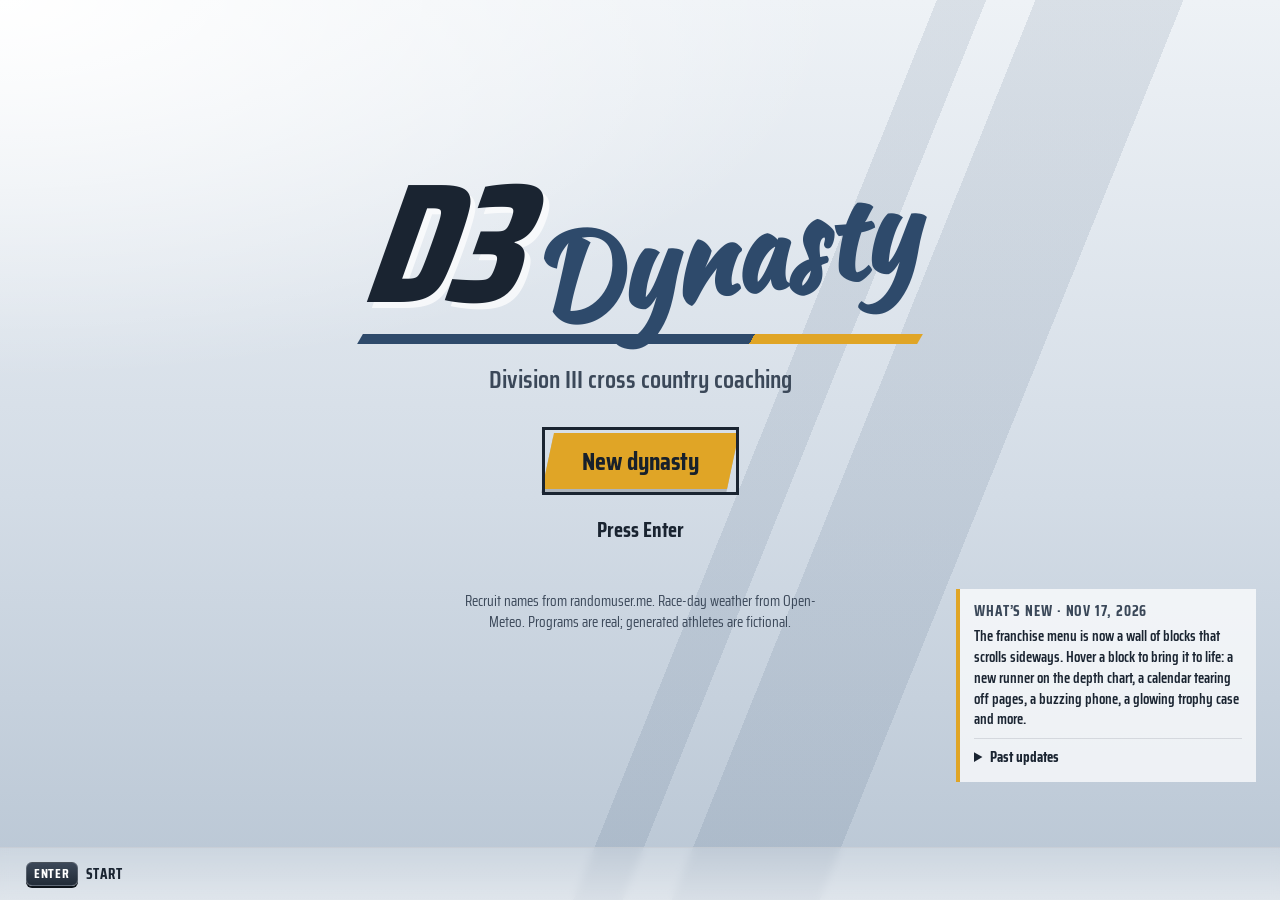
<file: index.html>
<!DOCTYPE html>
<html lang="en">
<head>
  <meta charset="utf-8">
  <meta name="viewport" content="width=device-width, initial-scale=1">
  <title>D3 Dynasty | Division III Cross Country Coaching</title>
  <meta name="description" content="Coach any NCAA Division III cross country program: recruit, set your top seven, race a six-meet season and build a dynasty.">
  <meta name="color-scheme" content="light dark">
  <meta name="theme-color" content="#1A2431">
  <link rel="icon" href="favicon.svg" type="image/svg+xml">
  <link rel="preconnect" href="https://fonts.googleapis.com">
  <link rel="preconnect" href="https://fonts.gstatic.com" crossorigin>
  <link rel="stylesheet" href="https://fonts.googleapis.com/css2?family=Kaushan+Script&amp;family=Saira+Condensed:wght@400;500;600;700;800&amp;display=swap">
  <link rel="stylesheet" href="css/styles.css">
  <script defer src="js/util.js"></script>
  <script defer src="js/storage.js"></script>
  <script defer src="js/audio.js"></script>
  <script defer src="js/data/schools.js"></script>
  <script defer src="js/data/logos.js"></script>
  <script defer src="js/data/names.js"></script>
  <script defer src="js/data/places.js"></script>
  <script defer src="js/data/courses.js"></script>
  <script defer src="js/data/rosters.js"></script>
  <script defer src="js/athletes.js"></script>
  <script defer src="js/looks.js"></script>
  <script defer src="js/race.js"></script>
  <script defer src="js/course.js"></script>
  <script defer src="js/training.js"></script>
  <script defer src="js/staff.js"></script>
  <script defer src="js/texts.js"></script>
  <script defer src="js/facilities.js"></script>
  <script defer src="js/difficulty.js"></script>
  <script defer src="js/scouting.js"></script>
  <script defer src="js/api.js"></script>
  <script defer src="js/season.js"></script>
  <script defer src="js/ui/common.js"></script>
  <script defer src="js/ui/avatar.js"></script>
  <script defer src="js/ui/hub-art.js"></script>
  <script defer src="js/ui/title.js"></script>
  <script defer src="js/ui/hub.js"></script>
  <script defer src="js/ui/roster.js"></script>
  <script defer src="js/ui/wheel.js"></script>
  <script defer src="js/ui/meet.js"></script>
  <script defer src="js/ui/training.js"></script>
  <script defer src="js/ui/race-view.js"></script>
  <script defer src="js/ui/offseason.js"></script>
  <script defer src="js/ui/staff.js"></script>
  <script defer src="js/ui/texts.js"></script>
  <script defer src="js/ui/facilities.js"></script>
  <script defer src="js/ui/look.js"></script>
  <script defer src="js/ui/recruit.js"></script>
  <script defer src="js/main.js"></script>
</head>
<body class="is-title">
  <a class="skip-link" href="#screen">Skip to content</a>

  <header class="masthead" id="masthead">
    <div class="masthead__row">
      <h1 class="screen-title" id="screen-title">D3 Dynasty</h1>
      <div class="masthead__status">
        <div class="rep" id="rep-display"></div>
        <p class="season-tag" id="season-tag"></p>
        <button type="button" class="toggle" id="toggle-sound" aria-pressed="true">Sound</button>
        <button type="button" class="toggle" id="toggle-announcer" aria-pressed="false">Announcer</button>
        <button type="button" class="toggle" id="toggle-dark" aria-pressed="false">Dark mode</button>
      </div>
    </div>
    <div class="context-bar" id="context-bar">
      <button type="button" class="keycap keycap--bumper" id="squad-prev" aria-label="Previous squad (Q)">Q</button>
      <div class="context-bar__team" id="context-team"></div>
      <div class="context-bar__squad" id="context-squad"></div>
      <button type="button" class="keycap keycap--bumper" id="squad-next" aria-label="Next squad (E)">E</button>
    </div>
  </header>

  <main id="screen" class="screen" tabindex="-1"></main>

  <footer class="legend-bar">
    <nav class="legend" id="legend" aria-label="Controls"></nav>
    <section class="ticker" aria-label="League news">
      <p class="ticker__tag">XC Wire</p>
      <div class="ticker__window">
        <p class="ticker__track" id="ticker-track"></p>
      </div>
    </section>
  </footer>

  <div class="toasts" id="toasts" role="status" aria-live="polite"></div>

  <dialog class="confirm" id="confirm-dialog" closedby="any" aria-labelledby="confirm-message">
    <form method="dialog" class="confirm__form">
      <p class="confirm__message" id="confirm-message"></p>
      <div class="confirm__actions">
        <button type="submit" class="btn btn--ghost" value="cancel" id="confirm-cancel">Cancel</button>
        <button type="submit" class="btn btn--danger" value="ok" id="confirm-ok">Confirm</button>
      </div>
    </form>
  </dialog>

  <noscript>
    <p class="noscript">D3 Dynasty needs JavaScript to run. Turn it on and reload the page.</p>
  </noscript>
</body>
</html>
</file>
<file: css/styles.css>
/* ==========================================================================
   D3 Dynasty: menu-era sports game styling.
   Fog-and-steel backdrop, ink bars, one team highlight color.
   Team tokens (--team-*) are rewritten by JavaScript when a school is chosen.
   ========================================================================== */

:root {
  /* Base palette */
  --fog: #E6EBF1;
  --fog-deep: #CFD8E2;
  --steel: #B9C6D4;
  --ink: #1A2431;
  --ink-2: #2B3746;
  --ink-3: #3B4859;
  --row-text: #25303D;
  --reserve: #66717F;
  --line: rgba(26, 36, 49, 0.12);
  --glass: rgba(255, 255, 255, 0.62);
  --col-hi: rgba(110, 128, 150, 0.22);
  --good: #1D7A45;
  --bad: #B3261E;
  --on-dark: #E9EEF3;
  --on-dark-dim: #A9B5C3;

  /* Theme tokens: text and surfaces that flip in dark mode. --ink stays
     the dark-surface color; text that used to be ink uses --text-strong. */
  --text-strong: #1A2431;
  --text-body: #25303D;
  --text-muted: #3B4859;
  --text-faint: #66717F;
  --good-text: #1D7A45;
  --bad-text: #B3261E;
  --paper: 255 255 255;
  --paper-2: #F4F6F9;
  --ink-rgb: 26 36 49;
  --bg-glow: #FFFFFF;
  --bg-top: #EEF2F6;
  --bg-mid: #D3DCE6;
  --avatar-bg-1: #E4EAF1;
  --avatar-bg-2: #B8C5D3;
  --team-text: var(--team-ink);
  color-scheme: light;

  /* Team tokens (defaults before a school is picked) */
  --team-primary: #2E4A6B;
  --team-accent: #E0A526;
  --team-on-primary: #FFFFFF;
  --team-on-accent: #17202B;
  --team-hi: #E0A526;
  --team-on-hi: #17202B;
  --team-ink: #2E4A6B;
  --team-hi-on-dark: #E0A526;
  --streak: rgba(46, 74, 107, 0.1);

  /* Type */
  --font-ui: 'Saira Condensed', 'Arial Narrow', 'Roboto Condensed', sans-serif;
  --font-script: 'Kaushan Script', 'Brush Script MT', cursive;
  --step--1: 0.875rem;
  --step-0: 1.0625rem;
  --step-1: 1.25rem;
  --step-2: 1.5rem;
  --step-3: 2rem;
  --step-4: 2.75rem;
  --step-5: 4rem;

  --gutter: 24px;
  --max: 1240px;
  --radius: 4px;
}

/* Dark mode (Settings, or the header toggle). Light panels turn slate,
   ink cards sit darker than the panels, and text flips light. Team
   tokens are set inline by ui.setTheme, so team-colored text switches
   through --team-text instead. */
:root[data-theme='dark'] {
  color-scheme: dark;
  --fog: #10161E;
  --fog-deep: #1A222D;
  --steel: #0B1016;
  --ink: #0A0F15;
  --ink-2: #222C38;
  --ink-3: #3A4656;
  --line: rgba(220, 228, 238, 0.12);
  --glass: rgba(27, 35, 46, 0.82);
  --col-hi: rgba(160, 180, 205, 0.12);
  --text-strong: #EDF1F5;
  --text-body: #D3DBE4;
  --text-muted: #A5B1BF;
  --text-faint: #7E8B9B;
  --good-text: #5CCB8C;
  --bad-text: #FF8A80;
  --paper: 27 35 46;
  --paper-2: #18202A;
  --ink-rgb: 220 228 238;
  --bg-glow: #1C2633;
  --bg-top: #121A23;
  --bg-mid: #0E141B;
  --avatar-bg-1: #2F3B4A;
  --avatar-bg-2: #1D2531;
  --team-text: var(--team-hi-on-dark);
}

*,
*::before,
*::after {
  box-sizing: border-box;
}

html {
  font-size: 17px;
}

body {
  margin: 0;
  min-height: 100vh;
  min-height: 100dvh;
  display: flex;
  flex-direction: column;
  font-family: var(--font-ui);
  font-size: var(--step-0);
  line-height: 1.4;
  color: var(--text-body);
  background-color: var(--fog);
  background-image:
    linear-gradient(112deg, transparent 0 57%, var(--streak) 57% 60%, transparent 60% 63%, var(--streak) 63% 72%, transparent 72%),
    radial-gradient(110% 70% at 0% 0%, var(--bg-glow) 0%, transparent 60%),
    linear-gradient(180deg, var(--bg-top) 0%, var(--bg-mid) 55%, var(--steel) 100%);
  background-attachment: fixed;
  font-variant-numeric: tabular-nums;
}

/* The team's athletics logo, faint over the background stripes. Set by
   ui.setTheme as --team-logo; none for schools without a logo. */
body::before {
  content: "";
  position: fixed;
  inset: 0;
  z-index: -1;
  pointer-events: none;
  background-image: var(--team-logo, none);
  background-repeat: no-repeat;
  background-position: 63% 55%;
  background-size: auto min(46vh, 34vw);
  opacity: 0.1;
}

[hidden] {
  display: none !important;
}

img,
svg,
canvas {
  display: block;
  max-width: 100%;
}

button,
input,
select {
  font: inherit;
  color: inherit;
}

h1,
h2,
h3,
h4,
p {
  margin: 0;
}

:focus-visible {
  outline: 3px solid var(--text-strong);
  outline-offset: 3px;
}

.on-dark :focus-visible,
.masthead .context-bar :focus-visible {
  outline-color: #FFFFFF;
}

.skip-link {
  position: absolute;
  left: 12px;
  top: -60px;
  z-index: 50;
  padding: 8px 14px;
  background: var(--ink);
  color: #FFFFFF;
  font-weight: 700;
}

.skip-link:focus {
  top: 12px;
}

.visually-hidden {
  position: absolute;
  width: 1px;
  height: 1px;
  overflow: hidden;
  clip: rect(0 0 0 0);
  white-space: nowrap;
}

.noscript {
  padding: 24px;
  font-size: var(--step-2);
  text-align: center;
}

/* ---------- Masthead ---------- */

.masthead {
  width: 100%;
  max-width: calc(var(--max) + var(--gutter) * 2);
  margin: 0 auto;
  padding: 18px var(--gutter) 0;
}

.masthead__row {
  display: flex;
  align-items: flex-end;
  justify-content: space-between;
  gap: 16px;
  flex-wrap: wrap;
}

.screen-title {
  font-family: var(--font-script);
  font-weight: 400;
  font-size: var(--step-4);
  line-height: 1.1;
  color: var(--text-strong);
  text-shadow: 0 2px 0 rgba(255, 255, 255, 0.8);
  animation: title-sweep 420ms cubic-bezier(0.2, 0.8, 0.2, 1);
}

@keyframes title-sweep {
  from {
    opacity: 0;
    transform: translateX(-24px);
  }
}

.masthead__status {
  display: flex;
  align-items: center;
  gap: 14px;
  flex-wrap: wrap;
  padding-bottom: 6px;
}

.rep {
  display: flex;
  align-items: center;
  gap: 8px;
  font-weight: 700;
}

.rep__stars {
  display: flex;
  gap: 2px;
}

.star {
  width: 16px;
  height: 16px;
  fill: rgb(var(--ink-rgb) / 0.2);
}

.star--on {
  fill: var(--team-text);
}

.rep__num {
  font-size: var(--step--1);
  color: var(--text-muted);
}

.season-tag {
  font-weight: 700;
  color: var(--text-strong);
}

.toggle {
  padding: 3px 10px;
  border: 1px solid rgb(var(--ink-rgb) / 0.35);
  border-radius: 99px;
  background: transparent;
  font-size: var(--step--1);
  font-weight: 600;
  color: var(--text-muted);
  cursor: pointer;
}

.toggle[aria-pressed='true'] {
  background: var(--ink);
  border-color: var(--ink);
  color: #FFFFFF;
}

.toggle[hidden] {
  display: none;
}

.context-bar {
  display: grid;
  grid-template-columns: auto 1fr auto auto;
  align-items: stretch;
  margin-top: 10px;
  min-height: 52px;
  background: var(--ink);
  color: var(--on-dark);
  box-shadow: 0 6px 18px rgba(26, 36, 49, 0.18);
}

.context-bar__team {
  display: flex;
  align-items: center;
  gap: 14px;
  padding: 0 20px;
  font-size: var(--step-2);
  font-weight: 600;
  letter-spacing: 0.01em;
  min-width: 0;
}

.context-bar__team .crest {
  width: 34px;
  height: 38px;
  flex: none;
}

.context-bar__team-name {
  white-space: nowrap;
  overflow: hidden;
  text-overflow: ellipsis;
}

.context-bar__squad {
  display: flex;
  align-items: center;
  gap: 4px;
  padding: 0 14px;
}

.squad-tab {
  padding: 6px 14px;
  border: 0;
  background: transparent;
  color: var(--on-dark-dim);
  font-size: var(--step-1);
  font-weight: 600;
  cursor: pointer;
}

.squad-tab[aria-pressed='true'] {
  color: var(--team-on-hi);
  background: var(--team-hi);
}

.squad-tab--solo {
  color: var(--on-dark);
  cursor: default;
}

.keycap {
  display: inline-flex;
  align-items: center;
  justify-content: center;
  min-width: 28px;
  height: 24px;
  padding: 0 7px;
  border: 1px solid rgba(255, 255, 255, 0.18);
  border-radius: 6px;
  background: linear-gradient(#3C4859, #212B37);
  box-shadow: 0 2px 0 #0D131A;
  color: #FFFFFF;
  font-size: 0.8rem;
  font-weight: 700;
  line-height: 1;
}

.keycap--bumper {
  min-width: 46px;
  height: auto;
  border-radius: 0;
  border: 0;
  border-left: 1px solid rgba(255, 255, 255, 0.08);
  border-right: 1px solid rgba(255, 255, 255, 0.08);
  background: var(--ink-2);
  box-shadow: none;
  font-size: var(--step--1);
  cursor: pointer;
}

.keycap--bumper:first-child {
  order: 0;
}

.keycap--bumper:last-child {
  order: 4;
}

body.is-title .masthead,
body.no-squads .keycap--bumper {
  display: none;
}

body.no-context .context-bar {
  display: none;
}

/* ---------- Screen area ---------- */

.screen {
  flex: 1;
  width: 100%;
  max-width: calc(var(--max) + var(--gutter) * 2);
  margin: 0 auto;
  padding: 22px var(--gutter) 32px;
}

/* Screen changes (XC.go) cross-fade the page; unchanged parts look still. */
::view-transition-old(root),
::view-transition-new(root) {
  animation-duration: 160ms;
}

@media (prefers-reduced-motion: reduce) {
  ::view-transition-group(*),
  ::view-transition-old(*),
  ::view-transition-new(*) {
    animation: none !important;
  }
}

.screen:focus {
  outline: none;
}

.stack {
  display: grid;
  gap: 20px;
  align-content: start;
}

.section-title {
  font-size: var(--step-2);
  font-weight: 700;
  color: var(--text-strong);
  line-height: 1.1;
}

.lede {
  max-width: 62ch;
  color: var(--text-muted);
  font-size: var(--step-1);
}

.muted {
  color: var(--text-faint);
}

.empty {
  padding: 28px;
  color: var(--text-muted);
  font-size: var(--step-1);
}

/* ---------- Panels ---------- */

.panel {
  background: var(--glass);
  border: 1px solid rgba(255, 255, 255, 0.75);
  border-radius: var(--radius);
  box-shadow: 0 10px 30px rgba(26, 36, 49, 0.08);
  backdrop-filter: blur(6px);
  overflow: hidden;
}

.panel__head {
  display: flex;
  align-items: center;
  justify-content: space-between;
  gap: 12px;
  min-height: 42px;
  padding: 6px 16px;
  background: var(--ink);
  color: var(--on-dark);
}

.panel__title {
  font-size: var(--step-1);
  font-weight: 700;
}

.panel__aside {
  font-size: var(--step--1);
  color: var(--on-dark-dim);
}

.panel__body {
  padding: 16px;
}

.panel--dark {
  background: var(--ink);
  color: var(--on-dark);
  border-color: var(--ink);
}

/* ---------- Buttons ---------- */

.btn {
  position: relative;
  isolation: isolate;
  display: inline-flex;
  align-items: center;
  justify-content: center;
  gap: 10px;
  min-height: 44px;
  padding: 8px 24px;
  border: 0;
  background: none;
  color: #FFFFFF;
  font-size: var(--step-1);
  font-weight: 700;
  line-height: 1.1;
  text-decoration: none;
  cursor: pointer;
}

.btn::before {
  content: '';
  position: absolute;
  inset: 0;
  z-index: -1;
  background: var(--ink-2);
  transform: skewX(-12deg);
  transition: filter 120ms ease;
}

.btn:hover::before {
  filter: brightness(1.15);
}

.btn:disabled {
  cursor: not-allowed;
  opacity: 0.45;
}

.btn:disabled::before {
  filter: none;
}

.btn--primary {
  color: var(--team-on-hi);
}

.btn--primary::before {
  background: var(--team-hi);
  box-shadow: 0 4px 0 rgba(0, 0, 0, 0.18);
}

.btn--ghost {
  color: var(--text-strong);
}

.btn--ghost::before {
  background: transparent;
  box-shadow: inset 0 0 0 2px var(--text-muted);
}

.on-dark .btn--ghost,
.panel--dark .btn--ghost,
.player-card .btn--ghost {
  color: var(--on-dark);
}

.on-dark .btn--ghost::before,
.panel--dark .btn--ghost::before,
.player-card .btn--ghost::before {
  box-shadow: inset 0 0 0 2px rgba(255, 255, 255, 0.45);
}

.btn--danger::before {
  background: var(--bad);
}

.btn--small {
  min-height: 34px;
  padding: 4px 16px;
  font-size: var(--step-0);
}

.btn--big {
  min-height: 56px;
  padding: 10px 34px;
  font-size: var(--step-2);
}

.btn .keycap {
  margin-left: -4px;
}

.actions {
  display: flex;
  flex-wrap: wrap;
  align-items: center;
  gap: 14px 18px;
}

.actions--end {
  justify-content: flex-end;
}

/* ---------- Legend + ticker ---------- */

.legend-bar {
  display: grid;
  grid-template-columns: auto minmax(0, 1fr);
  align-items: center;
  gap: 24px;
  width: 100%;
  padding: 10px var(--gutter);
  border-top: 1px solid rgb(var(--ink-rgb) / 0.12);
  background: linear-gradient(180deg, rgb(var(--paper) / 0.25), rgb(var(--paper) / 0.55));
  position: sticky;
  bottom: 0;
  z-index: 5;
  backdrop-filter: blur(4px);
}

.legend {
  display: flex;
  flex-wrap: wrap;
  gap: 6px 18px;
}

.legend__item {
  display: inline-flex;
  align-items: center;
  gap: 8px;
  padding: 4px 2px;
  border: 0;
  background: none;
  font-size: var(--step--1);
  font-weight: 700;
  letter-spacing: 0.05em;
  text-transform: uppercase;
  color: var(--text-strong);
  cursor: pointer;
}

.ticker {
  display: flex;
  align-items: center;
  gap: 12px;
  min-width: 0;
  border-left: 1px solid rgb(var(--ink-rgb) / 0.2);
  padding-left: 16px;
}

.ticker__tag {
  flex: none;
  padding: 2px 10px;
  background: var(--team-primary);
  color: var(--team-on-primary);
  font-size: var(--step--1);
  font-weight: 800;
  font-style: italic;
  transform: skewX(-10deg);
}

.ticker__window {
  flex: 1;
  min-width: 0;
  overflow: hidden;
  mask-image: linear-gradient(90deg, transparent, #000 4%, #000 96%, transparent);
}

.ticker__track {
  display: inline-block;
  padding-left: 100%;
  white-space: nowrap;
  font-size: var(--step--1);
  font-weight: 500;
  color: var(--text-muted);
  animation: ticker var(--ticker-duration, 70s) linear infinite;
}

.ticker__window:hover .ticker__track {
  animation-play-state: paused;
}

.ticker__sep {
  display: inline-block;
  width: 8px;
  height: 8px;
  margin: 0 18px 1px;
  background: var(--team-hi);
  transform: rotate(45deg);
}

@keyframes ticker {
  to {
    transform: translateX(-100%);
  }
}

body.is-title .ticker {
  visibility: hidden;
}

/* ---------- Toasts + dialog ---------- */

.toasts {
  position: fixed;
  right: var(--gutter);
  bottom: 84px;
  z-index: 40;
  display: grid;
  gap: 10px;
  width: min(380px, calc(100vw - 32px));
}

.toast {
  padding: 12px 16px;
  background: var(--ink);
  color: var(--on-dark);
  border-left: 5px solid var(--team-hi);
  box-shadow: 0 10px 24px rgba(10, 15, 22, 0.3);
  font-weight: 600;
  animation: toast-in 220ms ease-out;
}

.toast--warn {
  border-left-color: #E8A33D;
}

@keyframes toast-in {
  from {
    opacity: 0;
    transform: translateY(10px);
  }
}

.confirm {
  width: min(440px, calc(100vw - 32px));
  padding: 0;
  border: 0;
  border-top: 5px solid var(--bad);
  background: var(--ink);
  color: var(--on-dark);
}

.confirm::backdrop {
  background: rgba(10, 15, 22, 0.55);
}

.confirm__form {
  display: grid;
  gap: 22px;
  padding: 24px;
}

.confirm__message {
  font-size: var(--step-1);
  font-weight: 600;
}

.confirm__actions {
  display: flex;
  justify-content: flex-end;
  gap: 14px;
}

.confirm .btn--ghost {
  color: var(--on-dark);
}

.confirm .btn--ghost::before {
  box-shadow: inset 0 0 0 2px rgba(255, 255, 255, 0.45);
}

.loading {
  display: grid;
  place-items: center;
  gap: 18px;
  min-height: 50vh;
  text-align: center;
}

.loading__pack {
  display: flex;
  gap: 10px;
}

.loading__pack span {
  width: 14px;
  height: 14px;
  border-radius: 50%;
  background: var(--team-primary);
  animation: pack 900ms ease-in-out infinite;
}

.loading__pack span:nth-child(2) {
  animation-delay: 120ms;
}

.loading__pack span:nth-child(3) {
  animation-delay: 240ms;
}

.loading__pack span:nth-child(4) {
  animation-delay: 360ms;
}

@keyframes pack {
  50% {
    transform: translateY(-10px);
    background: var(--team-hi);
  }
}

.loading__text {
  font-size: var(--step-2);
  font-weight: 700;
  color: var(--text-strong);
}

/* ---------- Crest, portrait, badges ---------- */

.crest {
  width: 48px;
  height: 54px;
}

.crest__text {
  font-family: var(--font-ui);
  font-weight: 800;
}

.portrait {
  width: 96px;
  height: 96px;
  object-fit: cover;
  /* Roster headshots are taller than square; keep the face in frame. */
  object-position: 50% 12%;
  background: var(--ink-3);
}

.portrait--sm {
  width: 56px;
  height: 56px;
}

.portrait--lg {
  width: 132px;
  height: 132px;
}

.portrait--avatar {
  background: linear-gradient(165deg, var(--avatar-bg-1), var(--avatar-bg-2));
}

.avatar__jersey {
  fill: var(--team-primary);
}

.avatar__trim {
  fill: var(--team-accent);
}

.avatar__trim-line {
  stroke: var(--team-accent);
  stroke-width: 1.6;
}

.avatar__collar {
  filter: brightness(0.85);
}

.avatar__zip {
  stroke: #C9CED4;
  stroke-width: 0.9;
}

.portrait--xl {
  width: 220px;
  height: 220px;
}

.portrait--silhouette {
  background: linear-gradient(160deg, var(--ink-3), var(--ink));
}

.portrait__figure {
  fill: rgba(255, 255, 255, 0.34);
}

.badge {
  display: inline-flex;
  align-items: center;
  gap: 6px;
  padding: 2px 10px;
  border-radius: 2px;
  background: var(--ink-2);
  color: #FFFFFF;
  font-size: var(--step--1);
  font-weight: 700;
  line-height: 1.5;
  white-space: nowrap;
}

.badge--hi {
  background: var(--team-hi);
  color: var(--team-on-hi);
}

.badge--warn {
  background: var(--bad);
}

.badge--good {
  background: var(--good);
}

.badge--line {
  background: transparent;
  box-shadow: inset 0 0 0 1px currentColor;
  color: inherit;
}

.pot {
  display: inline-grid;
  place-items: center;
  width: 28px;
  height: 28px;
  border-radius: 50%;
  font-weight: 800;
  font-size: var(--step-0);
  background: var(--ink-2);
  color: #FFFFFF;
}

.pot--A {
  background: #C99A1E;
  color: #17202B;
}

.pot--B {
  background: #3E7CB1;
}

.pot--C {
  background: #6B7685;
}

.pot--D {
  background: #9AA3AE;
  color: #17202B;
}

.delta {
  font-weight: 700;
}

.delta--up {
  color: var(--good-text);
}

.delta--down {
  color: var(--bad-text);
}

.on-dark .delta--up,
.panel--dark .delta--up {
  color: #6BD69B;
}

.on-dark .delta--down,
.panel--dark .delta--down {
  color: #FF8A80;
}

/* ---------- Data grid (depth chart style) ---------- */

.table-wrap {
  overflow-x: auto;
  -webkit-overflow-scrolling: touch;
}

.grid {
  width: 100%;
  border-collapse: collapse;
  text-align: center;
}

.grid th {
  height: 36px;
  padding: 0 10px;
  background: var(--ink-2);
  color: #D8E0E8;
  font-size: var(--step--1);
  font-weight: 600;
  letter-spacing: 0.06em;
  text-transform: uppercase;
  white-space: nowrap;
}

.grid th button {
  padding: 4px 2px;
  border: 0;
  background: none;
  font-weight: inherit;
  letter-spacing: inherit;
  text-transform: inherit;
  color: inherit;
  cursor: pointer;
}

.grid td {
  height: 46px;
  padding: 0 10px;
  border-bottom: 1px solid var(--line);
  font-size: var(--step-1);
  font-weight: 600;
  white-space: nowrap;
}

.grid .cell-left {
  text-align: left;
}

.grid .cell-name {
  text-align: left;
  min-width: 170px;
}

/* The 11-column team scores table: tighter cells so names fit on one line. */
.grid--dense th,
.grid--dense td {
  padding: 0 7px;
}

.grid .cell-team-name {
  min-width: 140px;
  line-height: 1.1;
  white-space: normal;
}

/* Keeps a team's mark beside its name when a long name wraps. */
.team-label {
  display: inline-flex;
  align-items: center;
}

.team-label .team-mark,
.team-label .team-chip {
  flex: none;
  vertical-align: 0;
}

.grid .cell-dim {
  color: var(--text-faint);
  font-weight: 500;
}

.grid tbody tr {
  cursor: default;
}

.grid--interactive tbody tr {
  cursor: pointer;
}

.grid--interactive tbody tr:hover td {
  background: rgb(var(--paper) / 0.45);
}

.grid .is-col-hi {
  background: var(--col-hi);
}

.grid th.is-col-hi {
  background: var(--ink-3);
  color: #FFFFFF;
}

.grid tr.is-reserve td {
  color: var(--text-faint);
  font-weight: 500;
}

.grid tr.is-user td {
  background: color-mix(in srgb, var(--team-hi) 28%, transparent);
  font-weight: 700;
}

.grid tr.is-selected td,
.grid--interactive tr.is-selected:hover td {
  background: var(--team-hi);
  color: var(--team-on-hi);
  font-weight: 700;
}

.grid tr.is-selected td.is-col-hi {
  background: color-mix(in srgb, var(--team-hi) 82%, #000000);
}

.grid tr.is-grabbed td {
  box-shadow: inset 0 2px 0 var(--text-strong), inset 0 -2px 0 var(--text-strong);
}

.grid tr.is-dragover td {
  box-shadow: inset 0 3px 0 var(--team-primary);
}

.grid tr.is-cutline td {
  border-bottom: 2px solid var(--text-strong);
}

.grid__desc {
  min-height: 26px;
  padding: 4px 14px;
  color: var(--text-muted);
  font-size: var(--step--1);
  font-weight: 600;
  letter-spacing: 0.06em;
  text-transform: uppercase;
  text-align: center;
}

/* Chips and logo marks take the same 28px, so team names line up. */
.team-chip {
  display: inline-block;
  width: 12px;
  height: 12px;
  margin: 0 10px 0 6px;
  vertical-align: -1px;
  background: linear-gradient(135deg, var(--chip-a, #888) 50%, var(--chip-b, #444) 50%);
  box-shadow: 0 0 0 1px rgba(0, 0, 0, 0.2);
}

.team-mark {
  display: inline-block;
  width: 22px;
  height: 25px;
  margin-right: 6px;
  vertical-align: -7px;
}

.cell-team {
  white-space: nowrap;
}

.meter {
  height: 10px;
  background: var(--ink-2);
  overflow: hidden;
}

.meter__fill {
  height: 100%;
  width: var(--fill, 0%);
  background: linear-gradient(90deg, var(--team-hi), color-mix(in srgb, var(--team-hi) 70%, #FFFFFF));
  transition: width 700ms cubic-bezier(0.2, 0.8, 0.2, 1);
}

.meter-label {
  display: flex;
  justify-content: space-between;
  gap: 12px;
  margin-top: 6px;
  font-size: var(--step--1);
  font-weight: 600;
  color: var(--text-muted);
}

/* ---------- Title screen ---------- */

.title-screen {
  display: grid;
  place-items: center;
  min-height: calc(100vh - 140px);
  text-align: center;
}

.title-screen__inner {
  display: grid;
  justify-items: center;
  gap: 18px;
}

/* The latest change, tucked into the bottom-right corner. On narrow or
   short screens it sits below the menu instead. */
.title-screen {
  position: relative;
}

.title-news {
  position: absolute;
  right: 0;
  bottom: 0;
  max-width: 300px;
  padding: 12px 14px;
  border-left: 4px solid var(--team-hi);
  background: rgb(var(--paper) / 0.72);
  text-align: left;
}

.title-news__label {
  margin: 0 0 4px;
  font-size: var(--step--1);
  font-weight: 700;
  letter-spacing: 0.06em;
  text-transform: uppercase;
  color: var(--text-muted);
}

.title-news__text {
  margin: 0;
  font-size: var(--step--1);
  font-weight: 600;
  line-height: 1.4;
  color: var(--text-strong);
}

.title-news__past {
  margin-top: 8px;
  border-top: 1px solid var(--line);
}

.title-news__past summary {
  padding: 8px 0 2px;
  font-size: var(--step--1);
  font-weight: 700;
  color: var(--text-strong);
  cursor: pointer;
}

.title-news__past summary:focus-visible {
  outline: 3px solid var(--team-hi);
  outline-offset: 2px;
}

.title-news__list {
  display: grid;
  gap: 10px;
  max-height: 40vh;
  margin: 8px 0 0;
  padding: 0;
  overflow-y: auto;
  list-style: none;
}

.title-news__date {
  margin: 0 0 2px;
  font-size: 0.75rem;
  font-weight: 700;
  letter-spacing: 0.06em;
  text-transform: uppercase;
  color: var(--text-muted);
}

@media (max-width: 1100px), (max-height: 760px) {
  .title-news {
    position: static;
    max-width: 520px;
    margin-top: 24px;
  }
}

.logo {
  position: relative;
  display: flex;
  align-items: flex-end;
  line-height: 0.85;
  animation: logo-in 700ms cubic-bezier(0.2, 0.8, 0.2, 1);
}

@keyframes logo-in {
  from {
    opacity: 0;
    transform: translateX(-60px) skewX(-8deg);
  }
}

.logo__word {
  font-size: clamp(4rem, 14vw, 10rem);
  font-weight: 800;
  font-style: italic;
  letter-spacing: -0.02em;
  color: var(--text-strong);
  transform: skewX(-6deg);
  text-shadow: 6px 6px 0 rgba(255, 255, 255, 0.7);
}

.logo__script {
  margin-left: 0.08em;
  margin-bottom: 0.12em;
  font-family: var(--font-script);
  font-size: clamp(3rem, 10vw, 6.6rem);
  color: var(--team-text);
  transform: rotate(-8deg);
}

.logo__bar {
  width: min(560px, 80vw);
  height: 10px;
  background: linear-gradient(90deg, var(--team-primary) 0 70%, var(--team-hi) 70%);
  transform: skewX(-30deg);
}

.title-sub {
  font-size: var(--step-2);
  font-weight: 600;
  color: var(--text-muted);
}

.title-menu {
  display: grid;
  gap: 14px;
  justify-items: center;
  margin-top: 18px;
}

.title-save {
  color: var(--text-muted);
  font-size: var(--step-0);
}

.press-start {
  margin-top: 8px;
  font-size: var(--step-1);
  font-weight: 700;
  color: var(--text-strong);
  animation: blink 1.4s steps(2, start) infinite;
}

@keyframes blink {
  to {
    visibility: hidden;
  }
}

.title-credit {
  margin-top: 28px;
  max-width: 52ch;
  font-size: var(--step--1);
  color: var(--text-muted);
}

/* ---------- Coach setup ---------- */

.setup {
  display: grid;
  grid-template-columns: minmax(0, 1fr) 360px;
  gap: 22px;
  align-items: start;
}

.setup__form {
  display: grid;
  gap: 20px;
}

.field {
  display: grid;
  gap: 6px;
}

.field__label {
  font-weight: 700;
  color: var(--text-strong);
}

.field__hint {
  font-size: var(--step--1);
  color: var(--text-muted);
}

.input,
.select {
  min-height: 44px;
  padding: 6px 12px;
  border: 2px solid rgb(var(--ink-rgb) / 0.25);
  border-radius: 2px;
  background: rgb(var(--paper) / 0.85);
  font-size: var(--step-1);
  font-weight: 600;
  color: var(--text-strong);
}

.input:focus-visible,
.select:focus-visible {
  border-color: var(--text-strong);
  outline-offset: 1px;
}

.input[type='color'] {
  width: 64px;
  padding: 2px;
  cursor: pointer;
}

.segmented {
  display: inline-flex;
  margin: 0;
  padding: 0;
  border: 0;
}

.segmented legend {
  margin-bottom: 6px;
  padding: 0;
  font-weight: 700;
  color: var(--text-strong);
}

.segmented__options {
  display: flex;
  flex-wrap: wrap;
}

.segmented__option {
  position: relative;
}

.segmented__option input {
  position: absolute;
  opacity: 0;
  inset: 0;
  cursor: pointer;
}

.segmented__option span {
  display: block;
  padding: 8px 22px;
  border: 2px solid var(--ink-2);
  margin-right: -2px;
  font-weight: 700;
  font-size: var(--step-1);
  color: var(--text-strong);
  background: rgb(var(--paper) / 0.6);
}

.segmented__option input:checked + span {
  background: var(--ink);
  color: #FFFFFF;
}

.segmented__option input:focus-visible + span {
  outline: 3px solid var(--text-strong);
  outline-offset: 3px;
}

.finder-tools {
  display: grid;
  grid-template-columns: minmax(0, 1fr) 190px auto;
  gap: 10px;
}

.geo-status {
  min-height: 1.4em;
  font-size: var(--step--1);
  font-weight: 600;
  color: var(--text-muted);
}

.geo-status--error {
  color: var(--bad-text);
}

.school-list {
  max-height: 380px;
  overflow-y: auto;
  margin: 0;
  padding: 0;
  list-style: none;
  border: 1px solid var(--line);
  background: rgb(var(--paper) / 0.5);
}

.school-option {
  display: grid;
  grid-template-columns: 26px minmax(0, 1fr) auto;
  align-items: center;
  gap: 12px;
  width: 100%;
  padding: 8px 14px;
  border: 0;
  border-bottom: 1px solid var(--line);
  background: transparent;
  text-align: left;
  cursor: pointer;
}

.school-option:hover {
  background: rgb(var(--paper) / 0.7);
}

.school-option[aria-pressed='true'] {
  background: var(--team-hi);
  color: var(--team-on-hi);
}

.school-option__chip {
  width: 22px;
  height: 22px;
  background: linear-gradient(135deg, var(--chip-a) 50%, var(--chip-b) 50%);
  box-shadow: 0 0 0 1px rgba(0, 0, 0, 0.25);
}

.school-option__name {
  display: block;
  font-size: var(--step-1);
  font-weight: 700;
  line-height: 1.15;
}

.school-option__meta {
  display: flex;
  flex-wrap: wrap;
  gap: 2px 14px;
  font-size: var(--step--1);
  opacity: 0.8;
}

.school-option__dist {
  font-size: var(--step--1);
  font-weight: 700;
}

.custom-school {
  border: 1px dashed rgb(var(--ink-rgb) / 0.35);
  padding: 0 14px;
}

.custom-school summary {
  padding: 12px 0;
  font-weight: 700;
  color: var(--text-strong);
  cursor: pointer;
}

.custom-school__grid {
  display: grid;
  grid-template-columns: 1fr 1fr;
  gap: 12px;
  padding-bottom: 14px;
}

.custom-school__colors {
  display: flex;
  gap: 16px;
  align-items: end;
}

.preview-card {
  position: sticky;
  top: 16px;
  overflow: hidden;
  background: var(--ink);
  color: var(--on-dark);
}

.preview-card__band {
  position: relative;
  display: grid;
  place-items: center;
  height: 200px;
  background:
    linear-gradient(115deg, transparent 0 62%, var(--team-accent) 62% 68%, transparent 68%),
    var(--team-primary);
}

.preview-card__band .crest {
  width: 120px;
  height: 136px;
  filter: drop-shadow(0 10px 18px rgba(0, 0, 0, 0.35));
}

.preview-card__body {
  display: grid;
  gap: 10px;
  padding: 18px;
}

.preview-card__school {
  font-size: var(--step-3);
  font-weight: 700;
  line-height: 1.05;
}

.preview-card__facts {
  display: grid;
  grid-template-columns: auto 1fr;
  gap: 4px 14px;
  margin: 0;
  font-size: var(--step-0);
}

.preview-card__facts dt {
  color: var(--on-dark-dim);
}

.preview-card__facts dd {
  margin: 0;
  font-weight: 600;
}

.form-error {
  min-height: 1.4em;
  color: #FF8A80;
  font-weight: 700;
}

/* ---------- Hub ---------- */

/* The hub is a block menu that scrolls sideways (the Madden menu layout):
   it fills the space between the header and the legend, and the track
   scrolls on the inline axis. Columns are sized against the track's width
   (cqi), so the Next up tile and the snapshot sit in the first view. */

body[data-screen='hub'] {
  height: 100vh;
  height: 100dvh;
}

body[data-screen='hub'] .screen {
  display: flex;
  flex-direction: column;
  min-height: 0;
  padding-bottom: 14px;
}

.hub {
  display: flex;
  flex: 1;
  min-height: 0;
}

@property --fade-start {
  syntax: '<length>';
  inherits: false;
  initial-value: 0px;
}

@property --fade-end {
  syntax: '<length>';
  inherits: false;
  initial-value: 0px;
}

.hub-track {
  --fade-size: 48px;
  display: flex;
  flex: 1;
  min-width: 0;
  container-type: inline-size;
  overflow-x: auto;
  overflow-y: hidden;
  overscroll-behavior-x: contain;
  scroll-padding-inline: var(--fade-size);
  padding-bottom: 10px;
  scrollbar-width: thin;
  scrollbar-color: rgb(var(--ink-rgb) / 0.4) transparent;
  touch-action: pan-x pan-y;
  /* Fading edges where there's more to scroll to. */
  mask:
    linear-gradient(#000000, #000000) no-clip subtract,
    linear-gradient(to right, #000000, transparent) 0 0 / var(--fade-start) 100% no-repeat no-clip,
    linear-gradient(to right, transparent, #000000) 100% 0 / var(--fade-end) 100% no-repeat no-clip;
  animation: hub-fade-start linear both, hub-fade-end linear both;
  animation-timeline: scroll(self inline);
  animation-range: 0 var(--fade-size), calc(100% - var(--fade-size)) 100%;
  transition: --fade-start 0.2s, --fade-end 0.2s;
}

/* Without scroll-driven animations, hub.js sets these classes. */
.hub-track.more-start {
  --fade-start: var(--fade-size);
}

.hub-track.more-end {
  --fade-end: var(--fade-size);
}

@keyframes hub-fade-start {
  to {
    --fade-start: var(--fade-size);
  }
}

@keyframes hub-fade-end {
  from {
    --fade-end: var(--fade-size);
  }
}

.hub-track__edge {
  flex: 0 0 1px;
}

.hub-grid {
  flex: none;
  display: grid;
  min-height: 430px;
  gap: 10px;
  grid-template-columns: 40cqi 33cqi 30cqi 26cqi;
  grid-template-rows: repeat(4, minmax(0, 1fr));
  grid-template-areas:
    'next snap texts trophies'
    'next snap texts trophies'
    'roster schedule facilities staff'
    'roster schedule facilities settings';
}

.hub-menu {
  display: contents;
}

.hub-tile--next { grid-area: next; }
.hub-tile--snap { grid-area: snap; }
.hub-tile--roster { grid-area: roster; }
.hub-tile--schedule { grid-area: schedule; }
.hub-tile--texts { grid-area: texts; }
.hub-tile--facilities { grid-area: facilities; }
.hub-tile--trophies { grid-area: trophies; }
.hub-tile--staff { grid-area: staff; }
.hub-tile--settings { grid-area: settings; }

/* ----- One block ----- */

.hub-tile {
  position: relative;
  isolation: isolate;
  display: flex;
  flex-direction: column;
  justify-content: space-between;
  align-items: flex-start;
  gap: 8px;
  min-width: 0;
  min-height: 0;
  margin: 0;
  padding: 16px 18px;
  overflow: hidden;
  border: 0;
  background: var(--ink);
  color: var(--on-dark);
  font: inherit;
  text-align: left;
}

/* A wash of the team color over the dark block, like a duotone photo. */
.hub-tile::before {
  content: '';
  position: absolute;
  inset: 0;
  z-index: -1;
  background: linear-gradient(150deg, color-mix(in srgb, var(--team-ink) 55%, transparent) 0%, transparent 75%);
}

/* The hovered or focused block fills with the team color. */
button.hub-tile {
  cursor: pointer;
}

button.hub-tile::after {
  content: '';
  position: absolute;
  inset: 0;
  z-index: -1;
  background: var(--team-ink);
  opacity: 0;
  transition: opacity 180ms ease-out;
}

button.hub-tile:is(:hover, :focus-visible)::after {
  opacity: 1;
}

button.hub-tile:focus-visible {
  outline: 3px solid var(--team-hi-on-dark);
  outline-offset: -3px;
}

.hub-tile__title {
  position: relative;
  z-index: 1;
  max-width: 62%;
  font-size: clamp(1.35rem, 0.9rem + 1.5cqi, 2.4rem);
  font-weight: 800;
  line-height: 0.95;
  color: #FFFFFF;
  text-shadow: 0 2px 10px rgba(0, 0, 0, 0.35);
}

.hub-tile__note {
  position: relative;
  z-index: 1;
  max-width: 70%;
  color: var(--on-dark-dim);
  font-size: var(--step--1);
  font-weight: 700;
  line-height: 1.2;
  text-shadow: 0 1px 6px rgba(0, 0, 0, 0.5);
}

button.hub-tile:is(:hover, :focus-visible) .hub-tile__note {
  color: var(--on-dark);
}

.hub-tile--staff .hub-tile__title,
.hub-tile--settings .hub-tile__title {
  font-size: clamp(1.15rem, 0.8rem + 1cqi, 1.8rem);
}

/* ----- Art inside a block ----- */

.art {
  position: absolute;
  inset: 0 0 0 auto;
  z-index: 0;
  width: 64%;
  pointer-events: none;
  mask-image: linear-gradient(to right, transparent 0%, #000000 32%);
  opacity: 0.5;
  filter: saturate(0.3);
  transition: opacity 220ms ease-out, filter 220ms ease-out;
}

button.hub-tile:is(:hover, :focus-visible) .art {
  opacity: 1;
  filter: none;
}

/* The weight room spans the block, fading in behind the title. */
.art--facilities {
  width: 100%;
  mask-image: linear-gradient(to right, rgba(0, 0, 0, 0.12) 0%, rgba(0, 0, 0, 0.4) 26%, #000000 52%);
}

/* Calendar and phone sit whole on the right; no fade. */
.art--schedule,
.art--texts {
  mask-image: none;
}

/* The trophy case sits between the title and the note. */
.art--trophies {
  inset: 22% 0 16% 0;
  width: auto;
  mask-image: none;
}

.hub-tile--staff .art,
.hub-tile--settings .art {
  width: 46%;
  mask-image: linear-gradient(to right, transparent 0%, #000000 22%);
}

/* Depth chart: one runner's headshot or look. */
.art__shot {
  position: absolute;
  inset: 0;
  display: flex;
  justify-content: flex-end;
  align-items: flex-end;
  transition: opacity 400ms ease-out;
}

.art__shot.is-leaving {
  opacity: 0;
}

.art__shot .portrait {
  width: auto;
  height: 100%;
  background: none;
}

.art__shot img.portrait {
  width: 100%;
  object-fit: cover;
  object-position: 50% 12%;
}

.art__shot svg.portrait {
  aspect-ratio: 1;
}

.art--staff .art__shot {
  opacity: 0;
}

.art--staff .art__shot.is-on {
  opacity: 1;
}

/* Schedule: a tear-off calendar. */
.art--schedule {
  display: grid;
  place-items: center;
  perspective: 700px;
}

.cal {
  position: relative;
  height: 72%;
  aspect-ratio: 1 / 1.05;
  max-width: 82%;
}

.cal__page {
  position: absolute;
  inset: 9% 0 0 0;
  display: grid;
  grid-template-rows: 24% 1fr;
  overflow: hidden;
  border-radius: 4px;
  background: #FFFFFF;
  box-shadow: 0 10px 22px rgba(0, 0, 0, 0.35);
  transform-origin: 50% 0;
  backface-visibility: hidden;
}

.cal__page--under {
  z-index: 1;
}

.cal__page--top {
  z-index: 2;
}

.cal__month {
  display: grid;
  place-items: center;
  background: color-mix(in srgb, var(--team-primary) 62%, #000000);
  color: #FFFFFF;
  font-size: clamp(0.7rem, 0.4rem + 0.8cqi, 1.1rem);
  font-weight: 800;
}

.cal__day {
  display: grid;
  place-items: center;
  color: #1D232B;
  font-size: clamp(2rem, 1rem + 4cqi, 4.6rem);
  font-weight: 800;
  line-height: 1;
}

.cal__rings {
  position: absolute;
  inset: 3% 18% auto;
  z-index: 3;
  display: flex;
  justify-content: space-between;
}

.cal__rings span {
  width: 9%;
  aspect-ratio: 1 / 2;
  border-radius: 3px;
  background: #2B333D;
}

/* Facilities: the weight room. */
.gym {
  display: block;
  width: 100%;
  height: 100%;
  transform-origin: 70% 75%;
}

.gym__wall { fill: #DDE1E6; }
.gym__ceil-top { stop-color: #F7F8FA; }
.gym__ceil-bottom { stop-color: #E3E6EA; }
.gym__beam { stroke: #CDD2D8; stroke-width: 0.6; }
.gym__led { fill: #FFFFFF; stroke: rgba(255, 255, 255, 0.7); stroke-width: 1.4; }
.gym__duct { fill: #C9CED4; }
.gym__fan-blade { fill: #8E959D; }
.gym__fan-hub { fill: #5D646C; }
.gym__far { fill: #C5CAD0; }
.gym__mirror { fill: #A9B6C2; }
.gym__trim { fill: var(--team-primary); }
.gym__side-wall { fill: #CFD4DA; }
.gym__floor-far { stop-color: #A5ABB2; }
.gym__floor-near { stop-color: #8F959C; }
.gym__tile { fill: #5F656D; opacity: 0.55; }
.gym__turf { fill: #3C8C3F; }
.gym__sideline { fill: none; stroke: #FFFFFF; stroke-width: 2.2; }
.gym__yard { stroke: #FFFFFF; stroke-width: 1.3; }
.gym__turf-letter { fill: var(--team-primary); stroke: #FFFFFF; stroke-width: 2; paint-order: stroke; font-family: var(--font-ui); font-weight: 800; }
.gym__upright { fill: var(--team-primary); }
.gym__upright-back { fill: color-mix(in srgb, var(--team-primary) 62%, #000000); }
.gym__upright-side { fill: color-mix(in srgb, var(--team-primary) 75%, #000000); }
.gym__hole { fill: rgba(255, 255, 255, 0.55); }
.gym__hook,
.gym__foot { fill: #1E2227; }
.gym__banner { fill: color-mix(in srgb, var(--team-primary) 80%, #000000); }
.gym__badge { fill: #FFFFFF; }
.gym__badge-text { fill: var(--team-primary); font-family: var(--font-ui); font-weight: 800; }
.gym__banner-text { fill: #FFFFFF; font-family: var(--font-ui); font-weight: 800; }
.gym__stack-rail { fill: #2A2F35; }
.gym__stack { fill: #15181C; }
.gym__stack-line { stroke: #3B4148; stroke-width: 0.6; }
.gym__pulley { fill: #16191D; }
.gym__plate { fill: #15181C; }
.gym__plate-ring { fill: none; stroke: #2E343B; stroke-width: 1.2; }
.gym__plate-hub { fill: #A7AEB5; }
.gym__plate-label { fill: #E6E9EC; }

/* Texts: a phone with messages coming off it. */
.art--texts {
  display: grid;
  place-items: center;
}

.art--texts .handset__float {
  z-index: 1;
}

.handset {
  position: relative;
  height: 74%;
  aspect-ratio: 9 / 17;
  padding: 7% 6%;
  border: 3px solid #3A4350;
  border-radius: 16% / 8.5%;
  background: #11161C;
  box-shadow: 0 12px 24px rgba(0, 0, 0, 0.4);
}

.handset__screen {
  display: flex;
  flex-direction: column;
  align-items: flex-start;
  gap: 9%;
  height: 100%;
  padding: 18% 12% 0;
  border-radius: 10% / 5%;
  background: #222C37;
  transition: background-color 200ms ease-out, box-shadow 200ms ease-out;
}

.handset__notch {
  align-self: center;
  width: 34%;
  height: 4px;
  border-radius: 2px;
  background: rgba(255, 255, 255, 0.25);
}

.handset__line {
  width: 100%;
  height: 7px;
  border-radius: 4px;
  background: rgba(255, 255, 255, 0.16);
}

.handset__line--short {
  width: 62%;
  align-self: flex-end;
}

.handset__badge {
  position: absolute;
  top: -8px;
  right: -9px;
  display: grid;
  place-items: center;
  min-width: 22px;
  height: 22px;
  padding: 0 5px;
  border-radius: 11px;
  background: #E5484D;
  color: #FFFFFF;
  font-size: 0.8rem;
  font-weight: 800;
}

/* The screen lights up while the block is hovered or focused. */
button.hub-tile:is(:hover, :focus-visible) .handset__screen {
  background: #F2F6FA;
  box-shadow: 0 0 26px 6px rgba(255, 255, 255, 0.35);
}

button.hub-tile:is(:hover, :focus-visible) .handset__line {
  background: color-mix(in srgb, var(--team-primary) 55%, #FFFFFF);
}

.handset__float {
  position: absolute;
  inset: 0;
}

.handset__bubble,
.handset__emoji {
  position: absolute;
  opacity: 0;
}

.handset__bubble {
  top: 34%;
  right: 34%;
  padding: 5px 11px;
  border-radius: 12px 12px 12px 3px;
  background: #FFFFFF;
  color: #1D232B;
  font-size: 0.85rem;
  font-weight: 700;
  white-space: nowrap;
  box-shadow: 0 6px 14px rgba(0, 0, 0, 0.3);
}

.handset__emoji {
  top: 56%;
  right: calc(8% + var(--i) * 15%);
  font-size: 1.3rem;
}

/* Trophy case. */
.case {
  display: block;
  width: 100%;
  height: 100%;
}

.case__frame { fill: #5A3E2B; }
.case__back { fill: #1C232C; }
.case__shelf { fill: #7A5638; }
.case__gold { fill: #E8B53C; }
.case__gold-dark { fill: #B98A22; }
.case__handle { fill: none; stroke: #E8B53C; stroke-width: 2.6; }
.case__base { fill: #3B2A1E; }
.case__glint { fill: none; stroke: rgba(255, 255, 255, 0.7); stroke-width: 1.6; stroke-linecap: round; }
.case__ribbon { fill: none; stroke: var(--team-primary); stroke-width: 4; stroke-linejoin: round; }
.case__disc--gold { fill: #E8B53C; }
.case__disc--silver { fill: #C9CED6; }
.case__disc--bronze { fill: #C27C46; }
.case__disc-in { fill: rgba(255, 255, 255, 0.25); }
.case__plaque { fill: #8B6A45; }
.case__plaque-line { fill: #E8D3A4; }
.case__glass { fill: rgba(255, 255, 255, 0.05); }
.case__shine { fill: rgba(255, 255, 255, 0.22); opacity: 0; }

/* The trophies glow while the block is hovered or focused. */
button.hub-tile:is(:hover, :focus-visible) :is(.case__cup, .case__medal) {
  filter: drop-shadow(0 0 4px #FFD66B);
}

/* Settings: gears. */
.gears {
  display: block;
  width: 100%;
  height: 100%;
}

.gears path {
  fill-rule: evenodd;
  transform-box: fill-box;
  transform-origin: center;
}

.gears__big { fill: rgba(255, 255, 255, 0.6); }
.gears__small { fill: rgba(255, 255, 255, 0.42); }

/* ----- Motion: plays while hovered or focused, from the start each time ----- */

@media (prefers-reduced-motion: no-preference) {
  .art__shot {
    animation: hub-shot-in 400ms ease-out both;
  }

  button.hub-tile:is(:hover, :focus-visible) .art__shot:last-child .portrait {
    animation: hub-zoom 4s ease-out both;
  }

  button.hub-tile:is(:hover, :focus-visible) .cal__page--top {
    animation: hub-tear 1.15s ease-in infinite;
  }

  button.hub-tile:is(:hover, :focus-visible) .gym {
    animation: hub-pulse 1.6s ease-in-out infinite;
  }

  button.hub-tile:is(:hover, :focus-visible) .gym__fan {
    animation: hub-spin 1.4s linear infinite;
  }

  button.hub-tile:is(:hover, :focus-visible) .handset {
    animation: hub-buzz 1.6s ease-in-out infinite;
  }

  button.hub-tile:is(:hover, :focus-visible) .handset__bubble {
    animation: hub-bubble 2.4s ease-out infinite;
    animation-delay: calc(var(--i) * 0.8s);
  }

  button.hub-tile:is(:hover, :focus-visible) .handset__emoji {
    animation: hub-emoji 2.4s ease-out infinite;
    animation-delay: calc(var(--i) * 0.8s + 0.35s);
  }

  button.hub-tile:is(:hover, :focus-visible) :is(.case__cup, .case__medal) {
    animation: hub-glow 1.8s ease-in-out infinite;
  }

  button.hub-tile:is(:hover, :focus-visible) .case__shine {
    animation: hub-shine 1.8s ease-in-out infinite;
  }

  button.hub-tile:is(:hover, :focus-visible) .gears__big {
    animation: hub-spin 6s linear infinite;
  }

  button.hub-tile:is(:hover, :focus-visible) .gears__small {
    animation: hub-spin 4.2s linear infinite reverse;
  }
}

@keyframes hub-shot-in {
  from {
    opacity: 0;
    translate: 18px 0;
  }
}

@keyframes hub-zoom {
  to {
    scale: 1.07;
  }
}

@keyframes hub-tear {
  0%, 25% {
    transform: none;
    opacity: 1;
  }
  80% {
    transform: translate(-16%, -38%) rotateX(-78deg) rotate(-14deg);
    opacity: 0.95;
  }
  100% {
    transform: translate(-22%, -58%) rotateX(-95deg) rotate(-18deg);
    opacity: 0;
  }
}

@keyframes hub-pulse {
  50% {
    scale: 1.06;
  }
}

@keyframes hub-buzz {
  0%, 30%, 100% {
    rotate: 0deg;
    translate: 0 0;
  }
  5%, 15%, 25% {
    rotate: -6deg;
    translate: -2px 0;
  }
  10%, 20% {
    rotate: 6deg;
    translate: 2px 0;
  }
}

@keyframes hub-bubble {
  0% {
    opacity: 0;
    translate: 0 16px;
    scale: 0.6;
  }
  15% {
    opacity: 1;
    translate: 0 0;
    scale: 1;
  }
  75% {
    opacity: 1;
  }
  100% {
    opacity: 0;
    translate: -14px -70px;
  }
}

@keyframes hub-emoji {
  0% {
    opacity: 0;
    translate: 0 10px;
    scale: 0.4;
  }
  20% {
    opacity: 1;
    scale: 1.15;
  }
  100% {
    opacity: 0;
    translate: 10px -80px;
    scale: 1;
  }
}

@keyframes hub-glow {
  50% {
    filter: drop-shadow(0 0 9px #FFD66B);
  }
}

@keyframes hub-shine {
  0% {
    opacity: 0;
    translate: 20px 0;
  }
  20% {
    opacity: 1;
  }
  80% {
    opacity: 1;
  }
  100% {
    opacity: 0;
    translate: 220px 0;
  }
}

@keyframes hub-spin {
  to {
    rotate: 1turn;
  }
}

/* ----- Next up and the snapshot ----- */

.hub-tile--next {
  justify-content: flex-start;
  padding: 24px 26px;
}

/* Team stripes behind the crest, over the team wash. */
.hub-tile--next::before {
  inset: 0 0 0 auto;
  width: 42%;
  background:
    linear-gradient(105deg, var(--ink) 0 18%, transparent 18%),
    linear-gradient(105deg, transparent 0 24%, var(--team-accent) 24% 28%, var(--team-primary) 28%);
  opacity: 0.95;
}

.hub-tile--next .crest {
  position: absolute;
  right: 6%;
  top: 50%;
  width: clamp(90px, 8cqi + 40px, 150px);
  height: auto;
  aspect-ratio: 150 / 170;
  transform: translateY(-50%);
  filter: drop-shadow(0 12px 20px rgba(0, 0, 0, 0.4));
}

.hub-next__kicker {
  font-weight: 700;
  color: var(--team-hi-on-dark);
}

.hub-next__headline {
  max-width: 58%;
  font-size: clamp(1.8rem, 1rem + 3cqi, 3.4rem);
  font-weight: 800;
  font-style: italic;
  line-height: 0.98;
  color: #FFFFFF;
}

.hub-next__facts {
  display: flex;
  flex-wrap: wrap;
  gap: 2px 18px;
  max-width: 58%;
  color: var(--on-dark-dim);
  font-weight: 600;
}

.hub-tile--next .actions {
  margin-top: auto;
}

.hub-tile--snap {
  justify-content: flex-start;
  gap: 12px;
}

.snapshot__head {
  display: flex;
  justify-content: space-between;
  align-items: baseline;
  gap: 12px;
  width: 100%;
}

.hub-tile--snap .hub-tile__title {
  max-width: none;
  font-size: clamp(1.2rem, 0.8rem + 1cqi, 1.8rem);
}

.snapshot__sub {
  color: var(--on-dark-dim);
  font-size: var(--step--1);
  font-weight: 600;
}

.snapshot__squads {
  display: grid;
  grid-template-columns: repeat(auto-fit, minmax(110px, 1fr));
  gap: 10px;
  width: 100%;
}

.snapshot__squad {
  padding: 8px 12px 10px;
  border-top: 3px solid var(--team-hi-on-dark);
  background: rgba(255, 255, 255, 0.06);
}

.snapshot__label {
  color: var(--on-dark-dim);
  font-weight: 700;
}

.hub-tile--snap .bignum {
  font-size: clamp(2.2rem, 1.2rem + 2.6cqi, 3.6rem);
  color: #FFFFFF;
}

.hub-tile--snap .bignum small {
  color: var(--on-dark-dim);
}

.snapshot__rep {
  width: 100%;
}

.hub-tile--snap .meter {
  background: rgba(255, 255, 255, 0.14);
}

.hub-tile--snap .meter-label {
  color: var(--on-dark-dim);
}

.hub-tile--snap .record-list {
  width: 100%;
}

.hub-tile--snap .record-list li {
  padding: 5px 0;
  border-bottom-color: rgba(255, 255, 255, 0.12);
  color: var(--on-dark);
  font-size: var(--step--1);
}

/* Phones held upright: one column a view, snapping on swipes. */
@media (max-width: 600px) {
  .hub-track {
    --fade-size: 24px;
  }

  .hub-grid {
    grid-template-columns: repeat(4, 84cqi);
    grid-template-rows: 1.35fr 1.35fr 1fr 1fr;
    min-height: 470px;
  }

  .hub-tile--next {
    padding: 18px 18px 16px;
    gap: 4px;
  }

  .hub-tile--next::before {
    width: 30%;
  }

  .hub-tile--next .crest {
    top: 16px;
    right: 12px;
    width: 76px;
    transform: none;
  }

  .hub-next__headline,
  .hub-next__facts {
    max-width: 74%;
  }

  .hub-next__facts {
    font-size: var(--step--1);
  }
}

/* Short screens (phones held sideways): two rows. */
@media (max-height: 560px) {
  .hub-grid {
    min-height: 230px;
    grid-template-columns: 50cqi 32cqi 40cqi 32cqi 30cqi 26cqi;
    grid-template-rows: repeat(2, minmax(0, 1fr));
    grid-template-areas:
      'next roster snap texts trophies staff'
      'next schedule snap facilities trophies settings';
  }

  .hub-tile {
    padding: 10px 14px;
  }

  .hub-tile--next {
    padding: 14px 18px;
    gap: 4px;
  }

  .hub-next__facts span:nth-child(n + 3) {
    display: none;
  }

  .hub-next__headline {
    font-size: 1.7rem;
  }

  .hub-tile--next .btn--big {
    min-height: 42px;
    padding-block: 6px;
    font-size: var(--step-1);
  }

  .hub-tile--snap {
    gap: 6px;
  }

  .hub-tile--snap .record-list {
    display: none;
  }
}

/* Touch: swipes settle on a column. */
@media (pointer: coarse) {
  .hub-track {
    scroll-snap-type: x mandatory;
  }

  .hub-grid > *,
  .hub-menu > * {
    scroll-snap-align: start;
  }
}

.bignum {
  font-size: var(--step-5);
  font-weight: 800;
  line-height: 0.95;
  color: var(--text-strong);
}

.bignum small {
  font-size: var(--step-0);
  font-weight: 700;
  color: var(--text-muted);
  margin-left: 6px;
}

.record-list {
  display: grid;
  gap: 0;
  margin: 0;
  padding: 0;
  list-style: none;
}

.record-list li {
  display: grid;
  grid-template-columns: 1fr auto;
  gap: 10px;
  padding: 7px 0;
  border-bottom: 1px solid var(--line);
  font-weight: 600;
}

.record-list .muted {
  font-weight: 500;
}

/* ---------- Depth chart ---------- */

.depth {
  display: grid;
  gap: 0;
}

.player-card {
  position: relative;
  display: grid;
  grid-template-columns: 250px minmax(0, 1fr) auto;
  align-items: stretch;
  min-height: 132px;
  background: linear-gradient(100deg, var(--ink) 0%, #23344A 100%);
  color: #FFFFFF;
  overflow: hidden;
}

.player-card__art {
  position: relative;
  display: flex;
  align-items: flex-end;
  justify-content: flex-end;
  padding-right: 22px;
}

.player-card__art::before {
  content: '';
  position: absolute;
  inset: 0 18px 0 -30px;
  background: var(--team-primary);
  transform: skewX(-18deg);
  box-shadow: 8px 0 0 var(--team-accent);
}

.player-card__art .crest {
  position: absolute;
  left: 16px;
  top: 12px;
  width: 54px;
  height: 62px;
}

.player-card__art .portrait {
  position: relative;
  width: 118px;
  height: 118px;
  margin-top: 14px;
  border: 3px solid rgba(255, 255, 255, 0.85);
  border-bottom: 0;
}

.player-card__info {
  display: grid;
  align-content: center;
  gap: 6px;
  padding: 14px 18px;
  min-width: 0;
}

.player-card__name {
  font-size: var(--step-4);
  font-weight: 700;
  line-height: 1;
  white-space: nowrap;
  overflow: hidden;
  text-overflow: ellipsis;
}

.player-card__meta {
  display: flex;
  flex-wrap: wrap;
  gap: 4px 22px;
  color: #C9D3DD;
  font-size: var(--step-0);
  font-weight: 600;
}

.player-card__meta b {
  color: #FFFFFF;
  font-weight: 700;
}

.player-card__badges {
  display: flex;
  flex-wrap: wrap;
  gap: 8px;
}

.player-card__ovr {
  display: grid;
  align-content: center;
  justify-items: center;
  min-width: 120px;
  padding: 0 20px;
  background: rgba(255, 255, 255, 0.06);
}

.player-card__ovr-num {
  font-size: var(--step-5);
  font-weight: 800;
  line-height: 1;
}

.player-card__ovr-label {
  font-size: var(--step--1);
  font-weight: 700;
  letter-spacing: 0.08em;
  color: var(--on-dark-dim);
}

.depth__table {
  background: var(--glass);
}

.depth__footer {
  display: grid;
  gap: 14px;
  padding: 16px 0 0;
}

.depth__tip {
  font-size: var(--step--1);
  color: var(--text-muted);
  font-weight: 600;
}

/* ---------- Schedule ---------- */

.status-up {
  color: var(--team-text);
  font-weight: 800;
}

/* ---------- Meet preview ---------- */

.meet {
  display: grid;
  grid-template-columns: minmax(0, 1fr) minmax(0, 1.15fr);
  gap: 20px;
  align-items: start;
}

.meet-hero {
  display: grid;
  gap: 6px;
  padding: 22px;
  background:
    linear-gradient(110deg, var(--ink) 0 64%, var(--team-accent) 64% 66%, var(--team-primary) 66%);
  color: #FFFFFF;
}

.meet-hero__type {
  font-weight: 700;
  color: var(--team-hi-on-dark);
}

.meet-hero__name {
  max-width: 66%;
  font-size: var(--step-3);
  font-weight: 800;
  font-style: italic;
  line-height: 1;
}

.meet-hero__facts {
  display: flex;
  flex-wrap: wrap;
  gap: 4px 20px;
  max-width: 66%;
  color: var(--on-dark-dim);
  font-weight: 600;
}

.info-list {
  display: grid;
  grid-template-columns: auto 1fr;
  gap: 6px 16px;
  margin: 0;
}

.info-list dt {
  font-weight: 600;
  color: var(--text-muted);
}

.info-list dd {
  margin: 0;
  font-weight: 700;
  color: var(--text-strong);
}

.weather {
  display: grid;
  grid-template-columns: auto 1fr;
  align-items: center;
  gap: 18px;
}

.weather__temp {
  font-size: var(--step-5);
  font-weight: 800;
  line-height: 1;
  color: var(--text-strong);
}

.weather__source {
  grid-column: 1 / -1;
  font-size: var(--step--1);
  font-weight: 600;
  color: var(--text-muted);
}

.weather__source--warn {
  color: #8A5A00;
}

.strategy {
  display: grid;
  gap: 10px;
  margin: 0;
  padding: 0;
  border: 0;
}

.strategy legend {
  margin-bottom: 8px;
  padding: 0;
  font-weight: 700;
  color: var(--text-strong);
}

.strategy__option {
  position: relative;
  display: grid;
  gap: 2px;
  padding: 10px 14px 10px 44px;
  border: 2px solid rgb(var(--ink-rgb) / 0.18);
  background: rgb(var(--paper) / 0.55);
  cursor: pointer;
}

.strategy__option input {
  position: absolute;
  left: 14px;
  top: 14px;
  width: 18px;
  height: 18px;
  accent-color: var(--text-strong);
}

.strategy__option:has(input:checked) {
  border-color: var(--text-strong);
  background: rgb(var(--paper));
  box-shadow: inset 6px 0 0 var(--team-hi);
}

.strategy__label {
  font-weight: 700;
  font-size: var(--step-1);
  color: var(--text-strong);
}

.strategy__note {
  font-size: var(--step--1);
  color: var(--text-muted);
}

/* Individual race plans for the starting seven */

.runner-plans {
  display: grid;
  gap: 10px;
}

.runner-plans__head {
  display: flex;
  flex-wrap: wrap;
  align-items: center;
  justify-content: space-between;
  gap: 8px 16px;
}

.runner-plans__title {
  margin: 0;
  font-size: var(--step-1);
  font-weight: 700;
  color: var(--text-strong);
}

.runner-plans__list {
  display: grid;
}

.runner-plan {
  display: grid;
  grid-template-columns: minmax(0, 1.4fr) minmax(170px, 1fr);
  align-items: center;
  gap: 6px 14px;
  padding: 10px 0 10px 12px;
  border-bottom: 1px solid var(--line);
  border-left: 4px solid transparent;
}

.runner-plan:last-child {
  border-bottom: 0;
}

.runner-plan--own {
  border-left-color: var(--team-hi);
}

.runner-plan__who {
  min-width: 0;
}

.runner-plan__name {
  margin: 0;
  font-size: var(--step-0);
  font-weight: 700;
  color: var(--text-strong);
}

.runner-plan__meta {
  display: flex;
  flex-wrap: wrap;
  gap: 0 10px;
  margin: 2px 0 0;
  font-size: var(--step--1);
  font-weight: 600;
  color: var(--text-muted);
  font-variant-numeric: tabular-nums;
}

.runner-plan .select {
  width: 100%;
  min-width: 0;
  min-height: 40px;
  font-size: var(--step-0);
}

.runner-plans__help summary {
  cursor: pointer;
  font-weight: 700;
  color: var(--text-strong);
}

.runner-plans__help .info-list {
  margin-top: 8px;
}

@media (max-width: 900px) {
  .runner-plan {
    grid-template-columns: minmax(0, 1fr);
  }
}

.notice {
  padding: 12px 16px;
  border-left: 5px solid var(--team-hi);
  background: rgb(var(--paper) / 0.7);
  font-weight: 600;
  color: var(--text-strong);
}

.notice--warn {
  border-left-color: var(--bad);
}

/* ---------- Race ---------- */

.race {
  display: grid;
  gap: 14px;
}

.race__head {
  display: grid;
  grid-template-columns: minmax(0, 1fr) auto auto;
  align-items: center;
  gap: 16px 22px;
}

.race__controls {
  flex-wrap: nowrap;
}

.race__title {
  font-size: var(--step-3);
  font-weight: 800;
  font-style: italic;
  line-height: 1;
  color: var(--text-strong);
}

.race__sub {
  color: var(--text-muted);
  font-weight: 600;
}

.race__clock {
  padding: 4px 18px;
  background: var(--ink);
  color: #FFFFFF;
  font-size: var(--step-4);
  font-weight: 700;
  line-height: 1.1;
  min-width: 150px;
  text-align: center;
}

.race__stage {
  display: grid;
  grid-template-columns: minmax(0, 1fr) 320px;
  gap: 0;
  background: var(--ink);
}

.race__canvas-wrap {
  position: relative;
  width: 100%;
  aspect-ratio: 16 / 9;
  min-height: 0;
  /* Floor keeps the course readable on a phone held sideways. */
  max-height: max(200px, calc(100vh - 360px));
  background: #6E9457;
}

.race__canvas {
  position: absolute;
  inset: 0;
  width: 100%;
  height: 100%;
}

.race__side {
  display: grid;
  grid-template-rows: auto auto auto 1fr;
  align-content: start;
  color: var(--on-dark);
  overflow: hidden;
  /* Size to the canvas, not to the lists. */
  contain: size;
}

.race__side-title {
  padding: 8px 14px;
  background: var(--ink-2);
  font-size: var(--step--1);
  font-weight: 700;
  letter-spacing: 0.06em;
  text-transform: uppercase;
  color: #D8E0E8;
}

.live-list {
  margin: 0;
  padding: 4px 0;
  list-style: none;
  overflow: hidden;
}

.live-list li {
  display: grid;
  grid-template-columns: 30px minmax(0, 1fr) auto;
  gap: 8px;
  align-items: center;
  padding: 2px 14px;
  font-weight: 600;
}

.live-list li span:nth-child(2) {
  white-space: nowrap;
  overflow: hidden;
  text-overflow: ellipsis;
}

.race__plan {
  margin-left: 8px;
  padding: 0 6px;
  border: 1px solid var(--on-dark-dim);
  border-radius: 2px;
  font-size: 0.75rem;
  font-weight: 700;
  letter-spacing: 0.04em;
  text-transform: uppercase;
  color: var(--on-dark-dim);
}

.live-list .is-user {
  background: var(--team-hi);
  color: var(--team-on-hi);
}

.live-list .pos {
  color: var(--on-dark-dim);
  font-weight: 700;
}

.live-list .is-user .pos {
  color: inherit;
}

.race__call {
  min-height: 52px;
  padding: 12px 16px;
  background: rgb(var(--paper) / 0.7);
  border-left: 6px solid var(--team-primary);
  font-size: var(--step-1);
  font-weight: 700;
  color: var(--text-strong);
}

.speed {
  display: inline-flex;
  gap: 4px;
}

.speed button {
  min-width: 46px;
  min-height: 36px;
  border: 2px solid var(--ink-2);
  background: transparent;
  font-weight: 700;
  color: var(--text-strong);
  cursor: pointer;
}

.speed button[aria-pressed='true'] {
  background: var(--ink);
  color: #FFFFFF;
}

/* ---------- Results ---------- */

/* Varsity / JV switch on invitational results */
.race-toggle {
  display: flex;
  flex-wrap: wrap;
  gap: 6px;
  margin-bottom: 12px;
}

.race-toggle__btn {
  min-height: 40px;
  padding: 6px 16px;
  border: 2px solid var(--ink-2);
  background: transparent;
  font-family: var(--font-ui);
  font-size: var(--step-0);
  font-weight: 700;
  color: var(--text-strong);
  cursor: pointer;
}

.race-toggle__btn[aria-pressed='true'] {
  background: var(--ink);
  color: #FFFFFF;
}

.race-toggle__btn:focus-visible {
  outline: 3px solid var(--team-hi);
  outline-offset: 2px;
}

.results-hero {
  position: relative;
  display: grid;
  grid-template-columns: auto minmax(0, 1fr) auto;
  align-items: center;
  gap: 22px;
  padding: 20px 24px;
  background: var(--ink);
  color: #FFFFFF;
  overflow: hidden;
}

.results-hero::after {
  content: '';
  position: absolute;
  top: 0;
  bottom: 0;
  right: -40px;
  width: 210px;
  background: var(--team-primary);
  box-shadow: -10px 0 0 var(--team-accent);
  transform: skewX(-16deg);
}

.results-hero > * {
  position: relative;
  z-index: 1;
}

.results-hero__place {
  font-size: clamp(3.5rem, 8vw, 5.5rem);
  font-weight: 800;
  font-style: italic;
  line-height: 0.9;
  color: var(--team-hi-on-dark);
}

.results-hero__line {
  font-size: var(--step-2);
  font-weight: 700;
  line-height: 1.15;
}

.results-hero__sub {
  color: var(--on-dark-dim);
  font-weight: 600;
}

.results-hero__rep {
  display: grid;
  justify-items: center;
  min-width: 110px;
  padding: 8px 16px;
  background: var(--ink);
  box-shadow: 0 0 0 2px rgba(255, 255, 255, 0.2);
}

.results-hero__rep strong {
  font-size: var(--step-3);
  line-height: 1;
}

.results-grid {
  display: grid;
  grid-template-columns: minmax(0, 1.1fr) minmax(0, 1fr);
  gap: 20px;
  align-items: start;
}

.notes {
  display: grid;
  gap: 6px;
  margin: 0;
  padding: 0;
  list-style: none;
}

.notes li {
  padding: 8px 12px;
  background: rgb(var(--paper) / 0.6);
  border-left: 4px solid var(--text-muted);
  font-weight: 600;
}

.notes .note--good {
  border-left-color: var(--good);
}

.notes .note--bad {
  border-left-color: var(--bad);
}

/* ---------- Recruiting wheel ---------- */

.wheel-screen {
  display: grid;
  grid-template-columns: minmax(300px, 460px) minmax(0, 1fr);
  gap: 24px;
  align-items: start;
}

.wheel {
  display: grid;
  justify-items: center;
  gap: 16px;
  position: sticky;
  top: 16px;
}

.wheel__canvas-wrap {
  position: relative;
  width: min(100%, 440px);
  aspect-ratio: 1;
}

.wheel__canvas {
  width: 100%;
  height: 100%;
  filter: drop-shadow(0 14px 24px rgba(26, 36, 49, 0.3));
}

.wheel__count {
  font-size: var(--step-1);
  font-weight: 700;
  color: var(--text-strong);
}

.wheel__window {
  font-size: var(--step--1);
  font-weight: 600;
  color: var(--text-muted);
  text-align: center;
}

.board {
  display: grid;
  gap: 12px;
}

.board__head {
  display: flex;
  align-items: center;
  justify-content: space-between;
  flex-wrap: wrap;
  gap: 12px;
}

.board__list {
  display: grid;
  grid-template-columns: repeat(auto-fill, minmax(300px, 1fr));
  gap: 12px;
  margin: 0;
  padding: 0;
  list-style: none;
}

.board__empty {
  padding: 28px;
  border: 2px dashed rgb(var(--ink-rgb) / 0.25);
  color: var(--text-muted);
  font-size: var(--step-1);
  font-weight: 600;
}

.prospect {
  display: grid;
  grid-template-columns: 64px minmax(0, 1fr) auto;
  gap: 4px 12px;
  padding: 12px;
  background: var(--ink);
  color: var(--on-dark);
  border-left: 6px solid var(--ink-3);
}

.prospect--new {
  animation: card-flip 480ms cubic-bezier(0.2, 0.8, 0.2, 1);
}

@keyframes card-flip {
  from {
    opacity: 0;
    transform: perspective(600px) rotateY(70deg);
  }
}

.prospect--signed {
  border-left-color: var(--team-hi);
  box-shadow: inset 0 0 0 2px var(--team-hi);
}

.prospect--passed {
  opacity: 0.55;
}

.prospect .portrait {
  width: 64px;
  height: 64px;
}

.prospect__name {
  font-size: var(--step-1);
  font-weight: 700;
  line-height: 1.1;
}

.prospect__meta {
  display: flex;
  flex-wrap: wrap;
  gap: 2px 12px;
  font-size: var(--step--1);
  color: var(--on-dark-dim);
  font-weight: 600;
}

.prospect__ovr {
  display: grid;
  justify-items: center;
  align-content: start;
}

.prospect__ovr strong {
  font-size: var(--step-4);
  line-height: 0.9;
}

.prospect__ovr span {
  font-size: 0.75rem;
  font-weight: 700;
  letter-spacing: 0.08em;
  color: var(--on-dark-dim);
}

.prospect__stats {
  grid-column: 1 / -1;
  display: grid;
  grid-template-columns: repeat(8, minmax(0, 1fr));
  gap: 2px;
  margin: 6px 0 2px;
  padding: 0;
  list-style: none;
  text-align: center;
}

.prospect__stats li {
  display: grid;
  padding: 3px 0;
  background: rgba(255, 255, 255, 0.06);
}

.prospect__stats abbr {
  font-size: 0.7rem;
  font-weight: 700;
  letter-spacing: 0.06em;
  color: var(--on-dark-dim);
  text-decoration: none;
}

.prospect__stats b {
  font-size: var(--step-0);
}

.prospect__actions {
  grid-column: 1 / -1;
  display: flex;
  gap: 14px;
  align-items: center;
  margin-top: 4px;
}

.tier-tag {
  display: inline-block;
  padding: 0 8px;
  background: var(--team-hi);
  color: var(--team-on-hi);
  font-size: 0.8rem;
  font-weight: 800;
}

/* ---------- Offseason ---------- */

.grad-grid {
  display: grid;
  grid-template-columns: repeat(auto-fill, minmax(260px, 1fr));
  gap: 14px;
  margin: 0;
  padding: 0;
  list-style: none;
}

.grad-card {
  display: grid;
  grid-template-columns: 72px minmax(0, 1fr);
  gap: 12px;
  padding: 14px;
  background: var(--ink);
  color: var(--on-dark);
  border-top: 5px solid var(--team-primary);
}

.grad-card .portrait {
  width: 72px;
  height: 72px;
}

.grad-card__name {
  font-size: var(--step-1);
  font-weight: 700;
}

.grad-card__line {
  font-size: var(--step--1);
  color: var(--on-dark-dim);
  font-weight: 600;
}

/* ---------- Staff ---------- */

.staff-stats {
  display: grid;
  grid-template-columns: repeat(auto-fit, minmax(160px, 1fr));
  gap: 12px;
}

.staff-stat {
  display: grid;
  gap: 2px;
  padding: 12px 14px;
  background: var(--glass);
  border-top: 4px solid var(--team-primary);
}

.staff-stat__label {
  font-weight: 700;
  color: var(--text-muted);
}

.staff-stat__value {
  font-size: var(--step-3);
  font-weight: 800;
  line-height: 1;
  color: var(--text-strong);
}

.staff-stat__note {
  font-size: var(--step--1);
  font-weight: 600;
  color: var(--text-muted);
}

.staff-grid {
  display: grid;
  grid-template-columns: repeat(auto-fill, minmax(min(100%, 280px), 1fr));
  gap: 14px;
  margin: 0;
  padding: 0;
  list-style: none;
}

.staff-card {
  display: grid;
  grid-template-columns: minmax(0, 1fr) auto;
  align-content: start;
  gap: 6px 12px;
  padding: 14px;
  background: var(--ink);
  color: var(--on-dark);
  border-top: 5px solid var(--team-primary);
}

.staff-card--expiring {
  border-top-color: var(--team-hi);
}

.staff-card__name {
  font-size: var(--step-1);
  font-weight: 700;
  line-height: 1.1;
}

.staff-card__line {
  font-size: var(--step--1);
  font-weight: 600;
  color: var(--on-dark-dim);
}

.staff-card__rating {
  display: grid;
  justify-items: center;
  align-content: start;
}

.staff-card__rating strong {
  font-size: var(--step-3);
  font-weight: 800;
  line-height: 1;
  color: var(--team-hi-on-dark);
}

.staff-card__rating span {
  font-size: var(--step--1);
  font-weight: 600;
  color: var(--on-dark-dim);
}

.staff-card__effect,
.staff-card__why,
.staff-card .actions {
  grid-column: 1 / -1;
}

.staff-card__effect {
  font-weight: 700;
}

.staff-card__why {
  font-size: var(--step--1);
  font-weight: 700;
  color: #FFB4AB;
}

.staff-card .actions {
  gap: 10px;
  margin-top: 4px;
}

.trophies {
  display: grid;
  grid-template-columns: repeat(auto-fit, minmax(150px, 1fr));
  gap: 12px;
}

.pennant {
  position: relative;
  display: grid;
  justify-items: center;
  gap: 4px;
  padding: 16px 12px 34px;
  background: var(--team-primary);
  color: var(--team-on-primary);
  clip-path: polygon(0 0, 100% 0, 100% 82%, 50% 100%, 0 82%);
  text-align: center;
}

.pennant strong {
  font-size: var(--step-5);
  font-weight: 800;
  line-height: 1;
}

.pennant span {
  font-weight: 700;
}

.pennant--muted {
  background: var(--ink-2);
  color: var(--on-dark);
}

.settings-list {
  display: grid;
  gap: 16px;
  max-width: 640px;
}

.setting {
  display: flex;
  justify-content: space-between;
  align-items: center;
  gap: 16px;
  padding: 14px 16px;
  background: rgb(var(--paper) / 0.6);
}

.setting__choices {
  display: flex;
  flex-wrap: wrap;
  justify-content: flex-end;
  gap: 8px;
}

.setting__text {
  display: grid;
}

.setting__name {
  font-weight: 700;
  font-size: var(--step-1);
  color: var(--text-strong);
}

.setting__hint {
  font-size: var(--step--1);
  color: var(--text-muted);
}

/* ---------- Course map ---------- */

.course-map {
  display: block;
  width: 100%;
  height: auto;
  border-radius: var(--radius);
  --cm-grass: #7DA35F;
  --cm-trail: #DCCFA6;
}

.course-map--rolling { --cm-grass: #729A57; --cm-trail: #D6C89C; }
.course-map--hilly { --cm-grass: #668D4E; --cm-trail: #CDBE92; }
.course-map--mud { --cm-grass: #6E8A4E; --cm-trail: #9A7A55; }

.course-map__grass {
  fill: var(--cm-grass);
}

.course-map__hill {
  fill: rgba(255, 255, 230, 0.06);
  stroke: rgba(30, 40, 20, 0.28);
  stroke-width: 0.35;
}

.course-map__edge,
.course-map__trail {
  fill: none;
  stroke-linejoin: round;
  stroke-linecap: round;
}

.course-map__edge {
  stroke: rgba(255, 255, 255, 0.65);
  stroke-width: 4.2;
}

.course-map__trail {
  stroke: var(--cm-trail);
  stroke-width: 3;
}

.course-map__arrow {
  fill: rgb(var(--ink-rgb) / 0.55);
}

.course-map__start {
  fill: #FFFFFF;
  stroke: var(--ink);
  stroke-width: 1;
}

.course-map__finish {
  fill: var(--ink);
  stroke: #FFFFFF;
  stroke-width: 0.8;
}

.course-map__label {
  font-family: var(--font-ui);
  font-size: 5px;
  font-weight: 700;
  fill: var(--ink);
  paint-order: stroke;
  stroke: rgba(255, 255, 255, 0.85);
  stroke-width: 1.6px;
}

/* ---------- Fatigue and dose ---------- */

.meter--fatigue {
  height: 8px;
  background: rgb(var(--ink-rgb) / 0.15);
}

.meter--fatigue .meter__fill {
  background: #3E8E5A;
}

.meter--ok .meter__fill { background: #8AA23A; }
.meter--tired .meter__fill { background: #D9932B; }
.meter--worn .meter__fill { background: var(--bad); }

.zone {
  color: #FFFFFF;
}

.zone--light { background: #6C7A89; }
.zone--moderate { background: #3E7FA8; }
.zone--target { background: var(--good); }
.zone--over { background: #C27C0E; }
.zone--danger { background: var(--bad); }

.grid .cell-warn {
  color: var(--bad-text);
  font-weight: 800;
}

/* ---------- Workout day ---------- */

.training {
  display: grid;
  gap: 18px;
}

.training-hero__advice {
  max-width: 66%;
  margin-top: 10px;
  font-weight: 600;
  color: var(--on-dark);
}

.training-toolbar {
  gap: 10px 16px;
}

.workout-groups {
  display: grid;
  grid-template-columns: repeat(auto-fit, minmax(min(100%, 380px), 1fr));
  gap: 14px;
}

.workout-group {
  display: grid;
  gap: 12px;
  padding: 14px 16px 16px;
  background: var(--glass);
  border: 1px solid rgba(255, 255, 255, 0.75);
  border-top: 5px solid var(--team-hi);
  box-shadow: 0 10px 30px rgba(26, 36, 49, 0.08);
}

.workout-group__head {
  display: flex;
  flex-wrap: wrap;
  align-items: center;
  gap: 8px 12px;
}

.workout-group__head .actions {
  margin-left: auto;
  gap: 8px;
}

.workout-group__name {
  font-size: var(--step-2);
  font-weight: 800;
  color: var(--text-strong);
}

.workout-group__count {
  font-weight: 600;
  color: var(--text-muted);
}

.workout-group__members {
  font-size: var(--step--1);
  font-weight: 600;
  color: var(--text-muted);
}

.workout-group__warn {
  color: var(--bad-text);
  font-weight: 700;
}

.workout-editor {
  display: grid;
  gap: 10px;
}

.workout-editor__fields {
  display: grid;
  grid-template-columns: repeat(auto-fill, minmax(140px, 1fr));
  gap: 10px 12px;
}

.workout-editor__summary {
  padding: 8px 12px;
  background: var(--ink);
  color: var(--on-dark);
  font-weight: 700;
}

.workout-editor__staff {
  padding-left: 10px;
  border-left: 4px solid var(--team-hi);
  font-size: var(--step--1);
  font-weight: 700;
  color: var(--text-strong);
}

.workout-editor__note {
  font-size: var(--step--1);
  color: var(--text-muted);
}

.field--compact {
  gap: 3px;
}

.field--wide {
  grid-column: 1 / -1;
}

.field--compact .field__label {
  font-size: var(--step--1);
}

.field--compact .select,
.field--compact .input {
  width: 100%;
  min-height: 40px;
  padding: 4px 8px;
  font-size: var(--step-0);
}

.input-unit {
  display: flex;
  align-items: center;
  gap: 6px;
}

.input-unit .input {
  min-width: 0;
}

.input-unit__unit {
  flex: none;
  font-size: var(--step--1);
  font-weight: 700;
  color: var(--text-muted);
}

.plan-list {
  display: grid;
  margin: 0;
  padding: 0;
  list-style: none;
}

.plan-row {
  display: grid;
  grid-template-columns: minmax(150px, 1.2fr) minmax(150px, 1fr) minmax(220px, 1.1fr) minmax(200px, 1.2fr);
  align-items: center;
  gap: 10px 18px;
  padding: 12px 0;
  border-bottom: 1px solid var(--line);
}

.plan-row:last-child {
  border-bottom: 0;
}

.plan-row--injured {
  opacity: 0.75;
}

.plan-row__name {
  font-size: var(--step-1);
  font-weight: 700;
  color: var(--text-strong);
}

.plan-row__meta {
  display: flex;
  flex-wrap: wrap;
  gap: 2px 12px;
  margin-top: 3px;
  font-size: var(--step--1);
  font-weight: 600;
  color: var(--text-muted);
}

.plan-row__controls {
  display: grid;
  gap: 8px;
  min-width: 0;
}

.plan-row__miles {
  display: flex;
  align-items: center;
  gap: 8px;
  font-size: var(--step--1);
  font-weight: 700;
  color: var(--text-muted);
}

.plan-row__miles label,
.plan-row__recent {
  white-space: nowrap;
}

.plan-row__miles {
  flex-wrap: wrap;
}

.plan-row__miles .select {
  flex: 1 1 6.5em;
  min-width: 0;
  min-height: 40px;
  font-size: var(--step-0);
}

.plan-row__assign {
  display: flex;
  flex-wrap: wrap;
  gap: 8px;
  align-items: center;
}

/* The menu keeps a usable width; Suggest and Staff wrap below it when the
   column is narrow instead of spilling into the projection. */
.plan-row__buttons {
  display: flex;
  gap: 8px;
}

.plan-row__assign .select {
  flex: 1 1 9em;
  min-width: 0;
  min-height: 40px;
  font-size: var(--step-0);
}

.plan-row__proj {
  padding-left: 10px;
  border-left: 4px solid transparent;
  font-weight: 700;
}

.plan-row__proj--warn {
  border-left-color: var(--bad);
}

.plan-row__custom {
  grid-column: 1 / -1;
  padding: 12px;
  background: rgb(var(--paper) / 0.55);
  border-left: 5px solid var(--team-hi);
}

/* ---------- Recruiting inbox (scouting) ---------- */

.mail-list {
  display: grid;
  grid-template-columns: repeat(auto-fill, minmax(min(100%, 420px), 1fr));
  gap: 14px;
  margin: 0;
  padding: 0;
  list-style: none;
}

.mail {
  display: grid;
  align-content: start;
  gap: 8px;
  padding: 14px;
  background: rgb(var(--paper) / 0.85);
  border-left: 5px solid var(--team-primary);
  box-shadow: 0 1px 0 rgb(var(--ink-rgb) / 0.08);
}

.mail--done {
  opacity: 0.72;
  border-left-color: var(--text-faint);
}

.mail__head {
  display: flex;
  align-items: center;
  gap: 10px;
}

.mail__avatar .portrait {
  width: 44px;
  height: 44px;
  border-radius: 50%;
}

.mail__who {
  flex: 1;
  min-width: 0;
}

.mail__from {
  font-weight: 800;
  color: var(--text-strong);
  line-height: 1.15;
}

.mail__meta {
  font-size: var(--step--1);
  font-weight: 600;
  color: var(--text-muted);
}

.mail__ovr {
  display: grid;
  justify-items: center;
}

.mail__ovr strong {
  font-size: var(--step-2);
  font-weight: 800;
  line-height: 1;
  color: var(--text-strong);
}

.mail__ovr span {
  font-size: var(--step--1);
  font-weight: 700;
  color: var(--text-muted);
}

.mail__subject {
  font-weight: 800;
  color: var(--text-strong);
}

.mail__body,
.mail__sign {
  color: var(--text-body);
  line-height: 1.35;
}

.mail__prs {
  display: flex;
  flex-wrap: wrap;
  gap: 6px 10px;
  margin: 0;
  padding: 0;
  list-style: none;
}

.mail__prs li {
  display: grid;
  padding: 4px 10px;
  background: rgb(var(--ink-rgb) / 0.07);
}

.mail__prs span {
  font-size: var(--step--1);
  font-weight: 700;
  color: var(--text-muted);
}

.mail__prs b {
  font-size: var(--step-1);
  color: var(--text-strong);
}

.mail__report {
  padding: 8px 12px;
  border-left: 4px solid var(--team-hi);
  background: rgb(var(--ink-rgb) / 0.05);
  color: var(--text-body);
}

.mail__report-head {
  font-weight: 800;
  color: var(--text-strong);
}

.mail__result {
  font-weight: 800;
  color: var(--text-muted);
}

.mail__result--good {
  color: var(--good-text);
}

.mail__result--bad {
  color: var(--bad-text);
}

.mail__why {
  font-size: var(--step--1);
  font-weight: 700;
  color: var(--bad-text);
}

/* ---------- Look editor ---------- */

.look-editor {
  display: grid;
  grid-template-columns: minmax(0, 300px) minmax(0, 1fr);
  gap: 24px;
  align-items: start;
}

.look-preview {
  display: grid;
  gap: 14px;
  justify-items: center;
  padding: 20px;
  background: var(--ink);
  color: var(--on-dark);
  border-top: 5px solid var(--team-primary);
  text-align: center;
}

.look-preview .portrait {
  border-radius: 50%;
  box-shadow: 0 0 0 4px var(--team-hi-on-dark);
}

.look-preview__name {
  font-size: var(--step-2);
  font-weight: 800;
  line-height: 1.1;
}

.look-preview__meta {
  font-size: var(--step--1);
  font-weight: 600;
  color: var(--on-dark-dim);
}

.look-preview .actions {
  justify-content: center;
  gap: 10px;
}

.look-rows {
  display: grid;
  grid-template-columns: repeat(auto-fill, minmax(min(100%, 340px), 1fr));
  gap: 10px 28px;
}

.look-row {
  display: flex;
  align-items: center;
  justify-content: space-between;
  gap: 12px;
  min-height: 44px;
  padding: 4px 0;
  border-bottom: 1px solid var(--line);
}

.look-row--swatches {
  flex-wrap: wrap;
  grid-column: 1 / -1;
}

.look-row__label {
  font-weight: 700;
  color: var(--text-strong);
  white-space: nowrap;
}

.look-step {
  display: flex;
  align-items: center;
  gap: 6px;
}

.look-step__value {
  min-width: 7.5em;
  font-weight: 600;
  text-align: center;
}

.look-step__arrow {
  width: 36px;
  height: 36px;
  border: 2px solid var(--text-muted);
  border-radius: 50%;
  background: rgb(var(--paper));
  color: var(--text-strong);
  font: inherit;
  font-size: var(--step-1);
  font-weight: 800;
  line-height: 1;
  cursor: pointer;
}

.look-step__arrow:hover {
  background: var(--fog);
}

.look-swatches {
  display: flex;
  flex-wrap: wrap;
  gap: 6px;
}

.look-swatch {
  width: 36px;
  height: 36px;
  padding: 2px;
  border: 2px solid transparent;
  border-radius: 50%;
  background: transparent;
  cursor: pointer;
}

.look-swatch svg {
  display: block;
  width: 100%;
  height: 100%;
}

.look-swatch[aria-checked="true"] {
  border-color: var(--text-strong);
}

/* ---------- Facilities ---------- */

.payout {
  display: grid;
  gap: 6px;
  margin: 0;
  padding: 0;
  list-style: none;
}

.payout li {
  display: flex;
  justify-content: space-between;
  gap: 12px;
  font-weight: 600;
}

.payout__total {
  padding-top: 6px;
  border-top: 2px solid var(--text-strong);
  font-weight: 800;
}

.course-editor {
  display: grid;
  grid-template-columns: minmax(0, 3fr) minmax(0, 2fr);
  gap: 20px;
  align-items: start;
}

.course-editor__facts {
  font-weight: 700;
  color: var(--text-strong);
}

.course-editor__row {
  display: grid;
  grid-template-columns: repeat(2, minmax(0, 1fr));
  gap: 10px 12px;
}

.course-editor__cost {
  font-size: var(--step--1);
  font-weight: 700;
  color: var(--text-muted);
}

.course-editor__why {
  color: var(--bad-text);
}

.course-editor__why:empty,
.course-editor__cost:empty {
  display: none;
}

/* ---------- Texts ---------- */

.texts {
  display: grid;
  grid-template-columns: minmax(0, 440px) minmax(0, 1fr);
  gap: 24px;
  align-items: start;
}

.phone {
  display: grid;
  grid-template-rows: auto 1fr;
  min-height: 480px;
  padding: 14px 12px 18px;
  border-radius: 34px;
  background: var(--ink);
  box-shadow: 0 18px 40px rgba(26, 36, 49, 0.28);
}

.phone__bar {
  display: flex;
  justify-content: space-between;
  align-items: baseline;
  padding: 8px 14px 12px;
  color: var(--on-dark);
}

.phone__title {
  font-size: var(--step-2);
  font-weight: 800;
}

.phone__count {
  font-size: var(--step--1);
  font-weight: 700;
  color: var(--on-dark-dim);
}

.phone__threads {
  display: grid;
  gap: 10px;
  align-content: start;
  margin: 0;
  padding: 12px;
  list-style: none;
  border-radius: 22px;
  background: var(--paper-2);
}

.phone__empty {
  display: grid;
  place-items: center;
  padding: 40px 20px;
  border-radius: 22px;
  background: var(--paper-2);
  color: var(--text-muted);
  font-weight: 600;
  text-align: center;
}

.thread {
  display: grid;
  gap: 8px;
  padding: 12px;
  border-radius: 16px;
  background: rgb(var(--paper));
  box-shadow: 0 1px 0 rgba(26, 36, 49, 0.08);
}

.thread--unread {
  box-shadow: inset 4px 0 0 var(--team-hi), 0 1px 0 rgba(26, 36, 49, 0.08);
}

.thread__head {
  display: flex;
  align-items: center;
  gap: 10px;
}

.thread__avatar .portrait {
  width: 40px;
  height: 40px;
  border-radius: 50%;
}

.thread__who {
  display: grid;
  min-width: 0;
}

.thread__name {
  font-weight: 800;
  color: var(--text-strong);
  line-height: 1.1;
}

.thread__meta {
  font-size: var(--step--1);
  font-weight: 600;
  color: var(--text-muted);
}

.bubble {
  max-width: 85%;
  padding: 8px 12px;
  border-radius: 16px;
  line-height: 1.3;
  overflow-wrap: anywhere;
}

.bubble--in {
  justify-self: start;
  border-bottom-left-radius: 4px;
  background: var(--fog-deep);
  color: var(--text-strong);
}

.bubble--out {
  justify-self: end;
  border-bottom-right-radius: 4px;
  background: var(--team-primary);
  color: var(--team-on-primary);
}

.thread__hint,
.thread__note {
  font-size: var(--step--1);
  font-weight: 700;
  color: var(--text-muted);
}

.thread__note {
  justify-self: end;
  text-align: right;
}

.thread__note--bad {
  color: var(--bad-text);
}

.thread__replies {
  display: grid;
  gap: 6px;
  justify-items: end;
}

.reply-chip {
  max-width: 90%;
  min-height: 36px;
  padding: 6px 12px;
  border: 2px solid var(--team-primary);
  border-radius: 16px;
  background: rgb(var(--paper));
  color: var(--text-strong);
  font: inherit;
  font-weight: 700;
  line-height: 1.25;
  text-align: right;
  cursor: pointer;
}

.reply-chip:hover:not(:disabled) {
  background: var(--fog);
}

.reply-chip:disabled {
  cursor: not-allowed;
  opacity: 0.45;
}

.mood-list {
  display: grid;
  gap: 6px;
  margin: 0;
  padding: 0;
  list-style: none;
}

.mood-list li {
  display: flex;
  justify-content: space-between;
  gap: 12px;
  font-weight: 600;
}

.plan-row__promise {
  font-size: var(--step--1);
  font-weight: 600;
  color: var(--text-muted);
}

/* ---------- Dark mode touch-ups ----------
   Spots where the token swap alone leaves too little contrast. */

:root[data-theme='dark'] .bubble--in {
  background: #2C3846;
}

:root[data-theme='dark'] .reply-chip {
  border-color: rgb(var(--ink-rgb) / 0.4);
}

:root[data-theme='dark'] .look-swatch circle {
  stroke: rgb(var(--ink-rgb) / 0.3);
  stroke-width: 1;
}

/* ---------- Responsive ---------- */

@media (max-width: 1080px) {
  .texts {
    grid-template-columns: minmax(0, 1fr);
  }

  .course-editor {
    grid-template-columns: minmax(0, 1fr);
  }

  .look-editor {
    grid-template-columns: minmax(0, 1fr);
  }

  .phone {
    max-width: 520px;
  }

  .race__stage {
    grid-template-columns: 1fr;
  }

  .race__side {
    contain: none;
  }

  .race__head {
    grid-template-columns: minmax(0, 1fr) auto;
  }

  .race__controls {
    grid-row: 2;
    grid-column: 1 / -1;
    flex-wrap: wrap;
  }
}

@media (max-width: 900px) {
  :root {
    --gutter: 16px;
  }

  .setup,
  .meet,
  .results-grid,
  .wheel-screen {
    grid-template-columns: 1fr;
  }

  .wheel,
  .preview-card {
    position: static;
  }

  .player-card {
    grid-template-columns: 150px minmax(0, 1fr) auto;
  }

  .player-card__art .crest {
    display: none;
  }

  .player-card__art .portrait {
    width: 96px;
    height: 96px;
  }

  .player-card__name {
    font-size: var(--step-3);
  }

  .legend-bar {
    grid-template-columns: 1fr;
    gap: 6px;
  }

  .plan-row {
    grid-template-columns: minmax(0, 1fr) minmax(0, 1fr);
  }

  .ticker {
    border-left: 0;
    padding-left: 0;
  }
}

@media (max-width: 600px) {
  html {
    font-size: 16px;
  }

  .screen-title {
    font-size: var(--step-3);
  }

  .context-bar__team {
    font-size: var(--step-1);
    padding: 0 12px;
  }

  body:not(.no-squads) .context-bar__team-name {
    display: none;
  }

  .finder-tools,
  .custom-school__grid {
    grid-template-columns: 1fr;
  }

  .player-card {
    grid-template-columns: 1fr auto;
  }

  .player-card__art {
    display: none;
  }

  .results-hero {
    grid-template-columns: 1fr;
  }

  .results-hero::after {
    display: none;
  }

  .results-hero__rep {
    justify-self: start;
  }

  .meet-hero {
    background: var(--ink);
  }

  .meet-hero__name,
  .meet-hero__facts,
  .training-hero__advice {
    max-width: 100%;
  }

  .prospect__stats {
    grid-template-columns: repeat(4, minmax(0, 1fr));
  }

  .plan-row {
    grid-template-columns: minmax(0, 1fr);
  }

  .plan-row__proj {
    padding-left: 0;
    border-left: 0;
  }

  .plan-row__proj--warn {
    padding-left: 8px;
    border-left: 4px solid var(--bad);
  }

  .masthead {
    padding-top: 12px;
  }

  .masthead__status {
    gap: 6px 10px;
    padding-bottom: 4px;
  }

  .legend-bar {
    padding: 8px 12px;
  }

  .toasts {
    right: 16px;
    bottom: 104px;
  }
}

/* On phones the legend becomes a row of real buttons, since it holds the
   only Back control on several screens. */
@media (max-width: 600px), (hover: none) and (pointer: coarse) {
  .legend {
    gap: 6px;
  }

  .legend__item {
    flex: 1 1 auto;
    justify-content: center;
    min-height: 40px;
    padding: 6px 10px;
    border: 1px solid rgb(var(--ink-rgb) / 0.25);
    background: rgb(var(--paper) / 0.7);
  }
}

/* Phones held sideways: give the screen back the height the chrome takes. */
@media (max-height: 500px) {
  .masthead {
    padding-top: 8px;
  }

  .screen-title {
    font-size: var(--step-3);
  }

  .context-bar {
    margin-top: 6px;
    min-height: 44px;
  }

  .legend-bar {
    padding-top: 6px;
    padding-bottom: 6px;
  }

  .ticker {
    display: none;
  }
}

/* Touch screens: no keyboard, so drop key hints and shortcuts that repeat an
   on-screen control. */
@media (hover: none) and (pointer: coarse) {
  .keycap:not(.keycap--bumper),
  .legend__item--keyboard,
  .press-start {
    display: none;
  }

  /* Squad bumpers read Q and E for keyboards; show arrows instead. */
  .keycap--bumper {
    font-size: 0;
  }

  .keycap--bumper::before {
    font-size: 1.4rem;
    content: '\2039';
  }

  .keycap--bumper:last-child::before {
    content: '\203A';
  }
}

@media (prefers-reduced-motion: reduce) {
  *,
  *::before,
  *::after {
    animation-duration: 1ms !important;
    animation-iteration-count: 1 !important;
    transition-duration: 1ms !important;
  }

  .ticker__track {
    display: block;
    padding-left: 0;
    overflow: hidden;
    text-overflow: ellipsis;
    animation: none !important;
  }

  .press-start {
    animation: none !important;
  }
}
</file>
